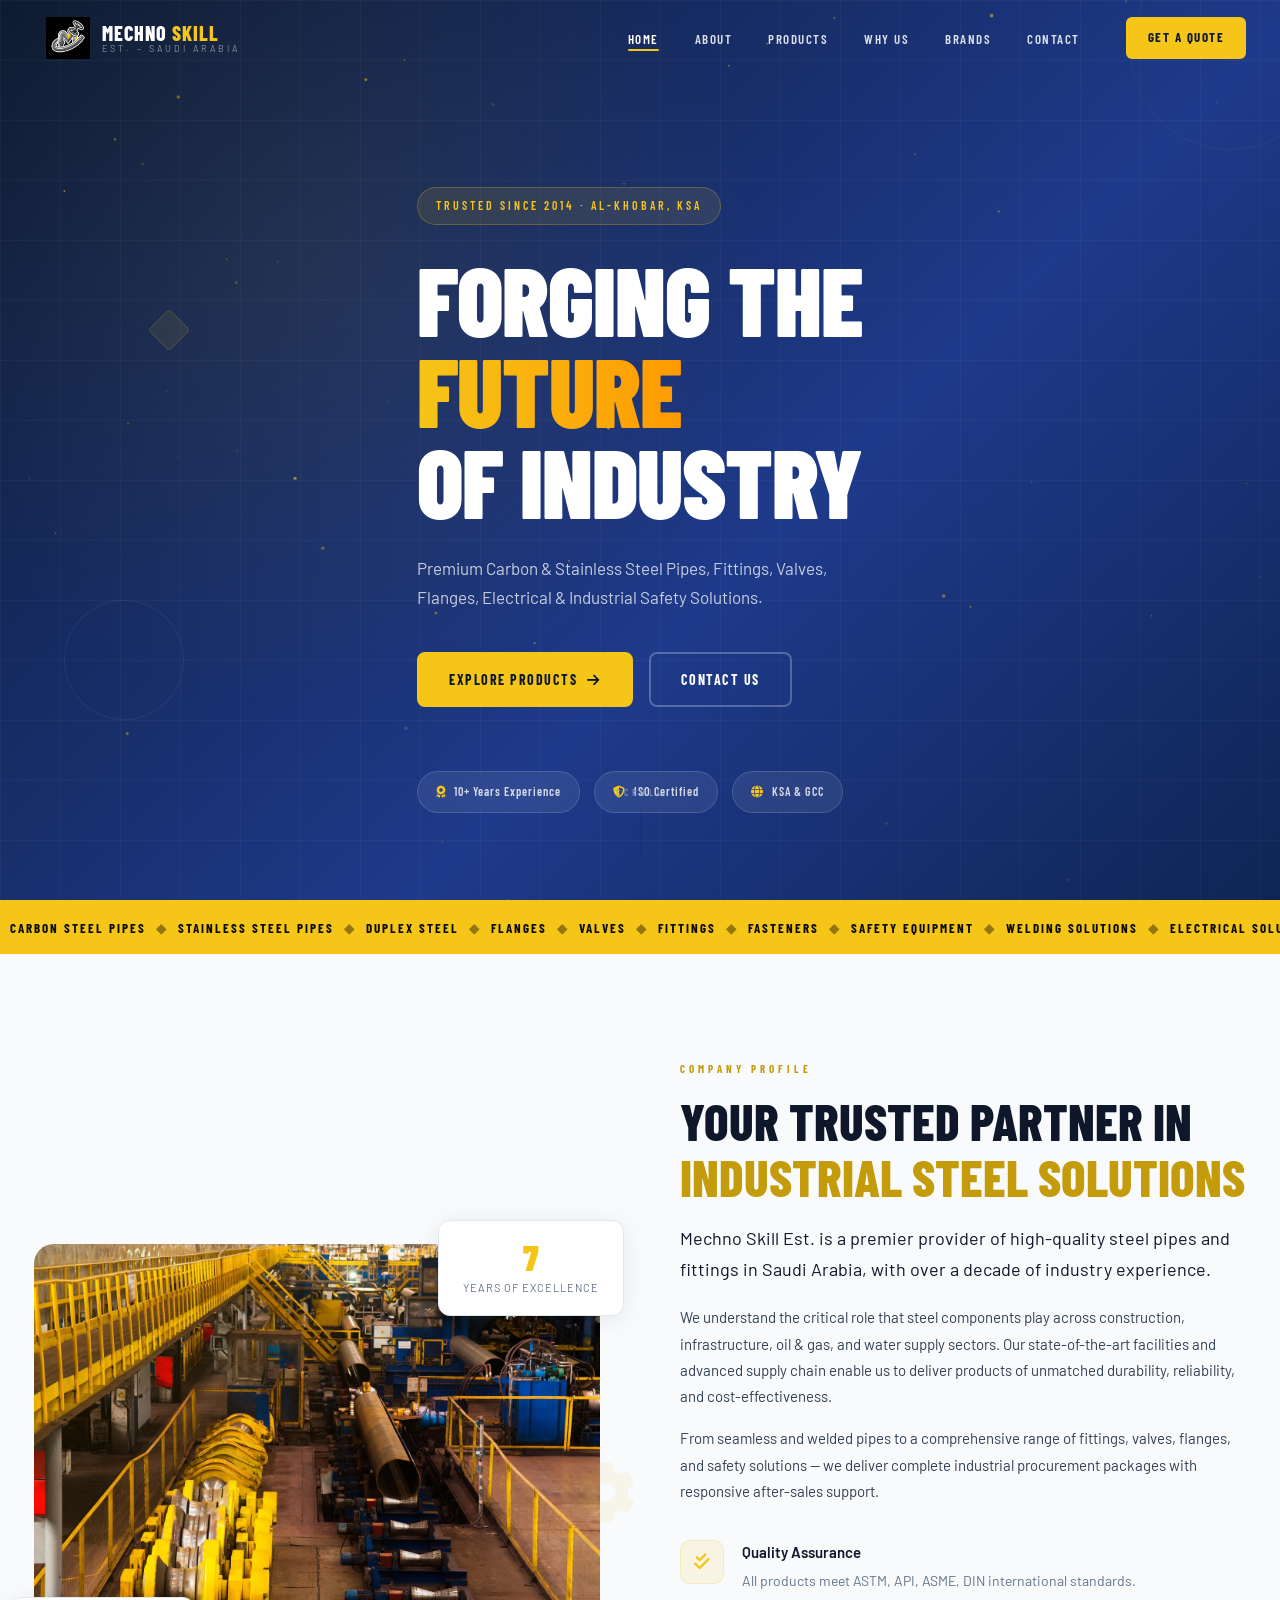
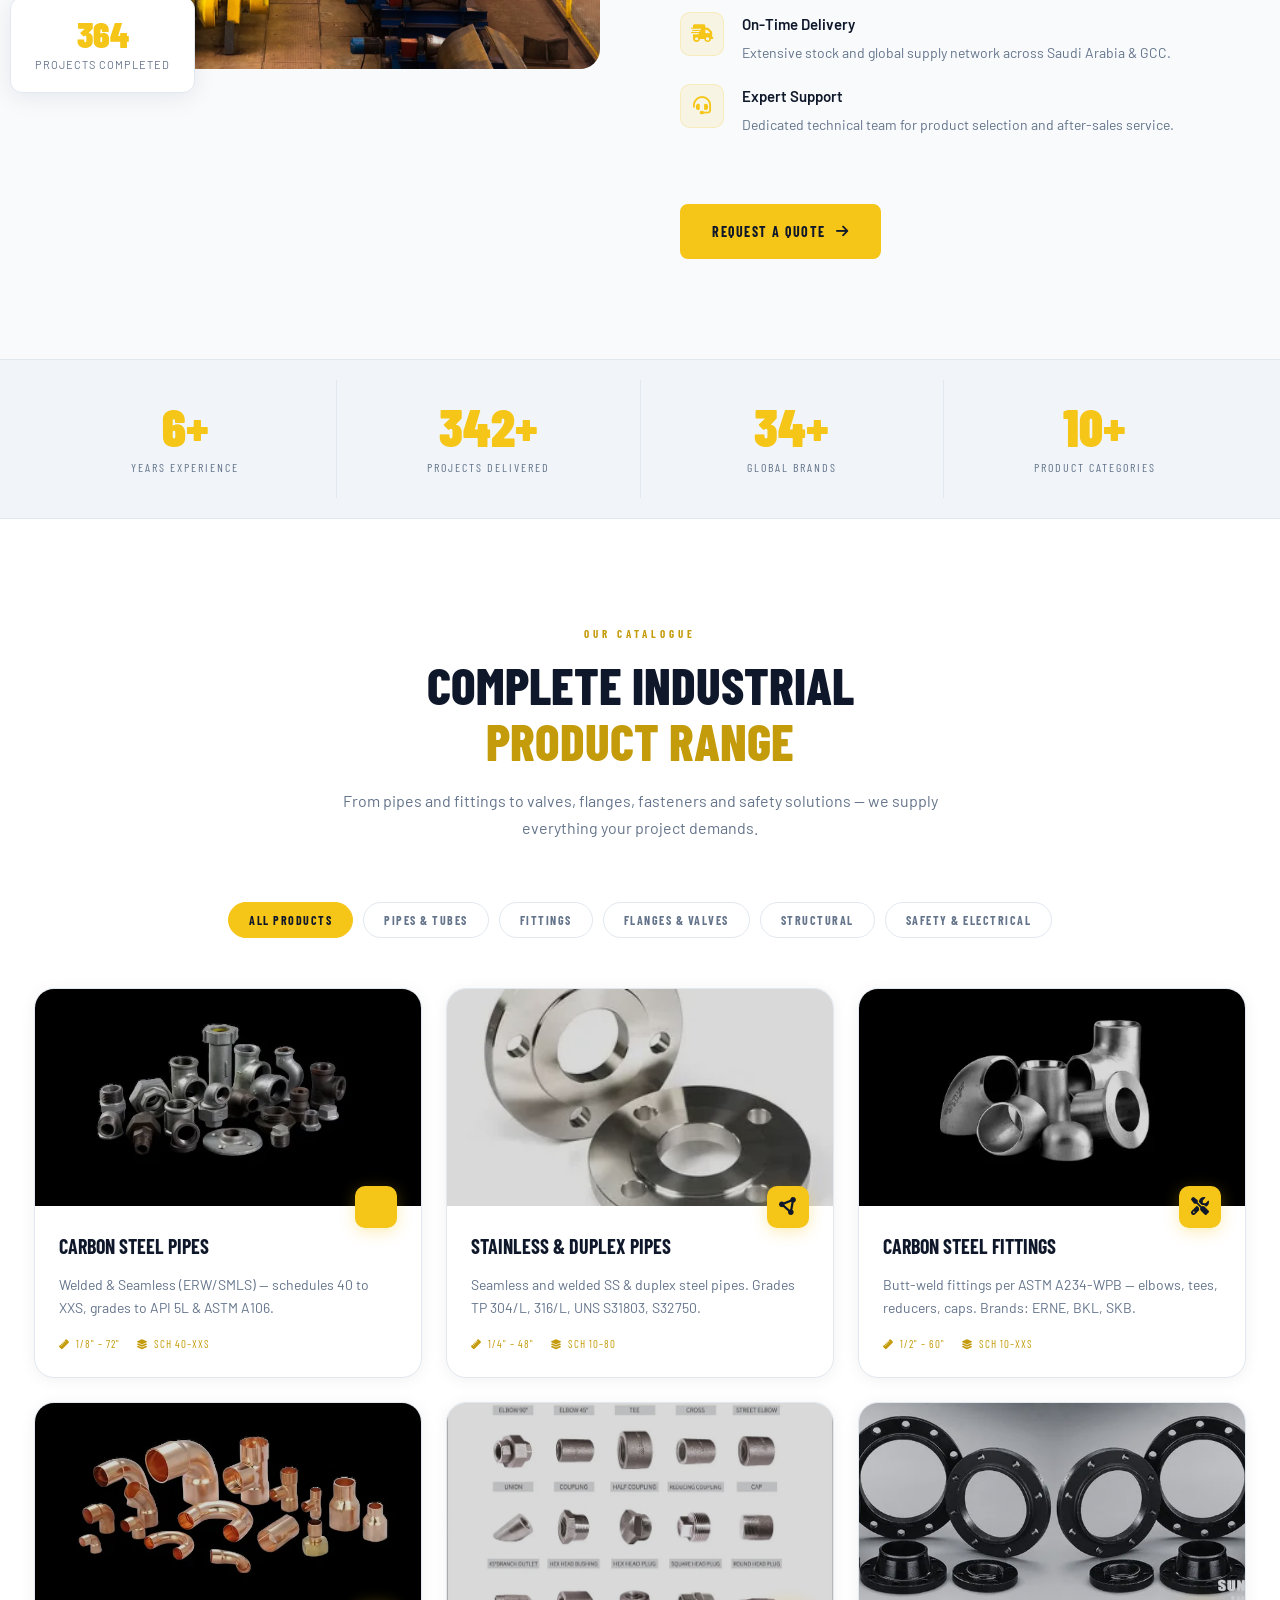
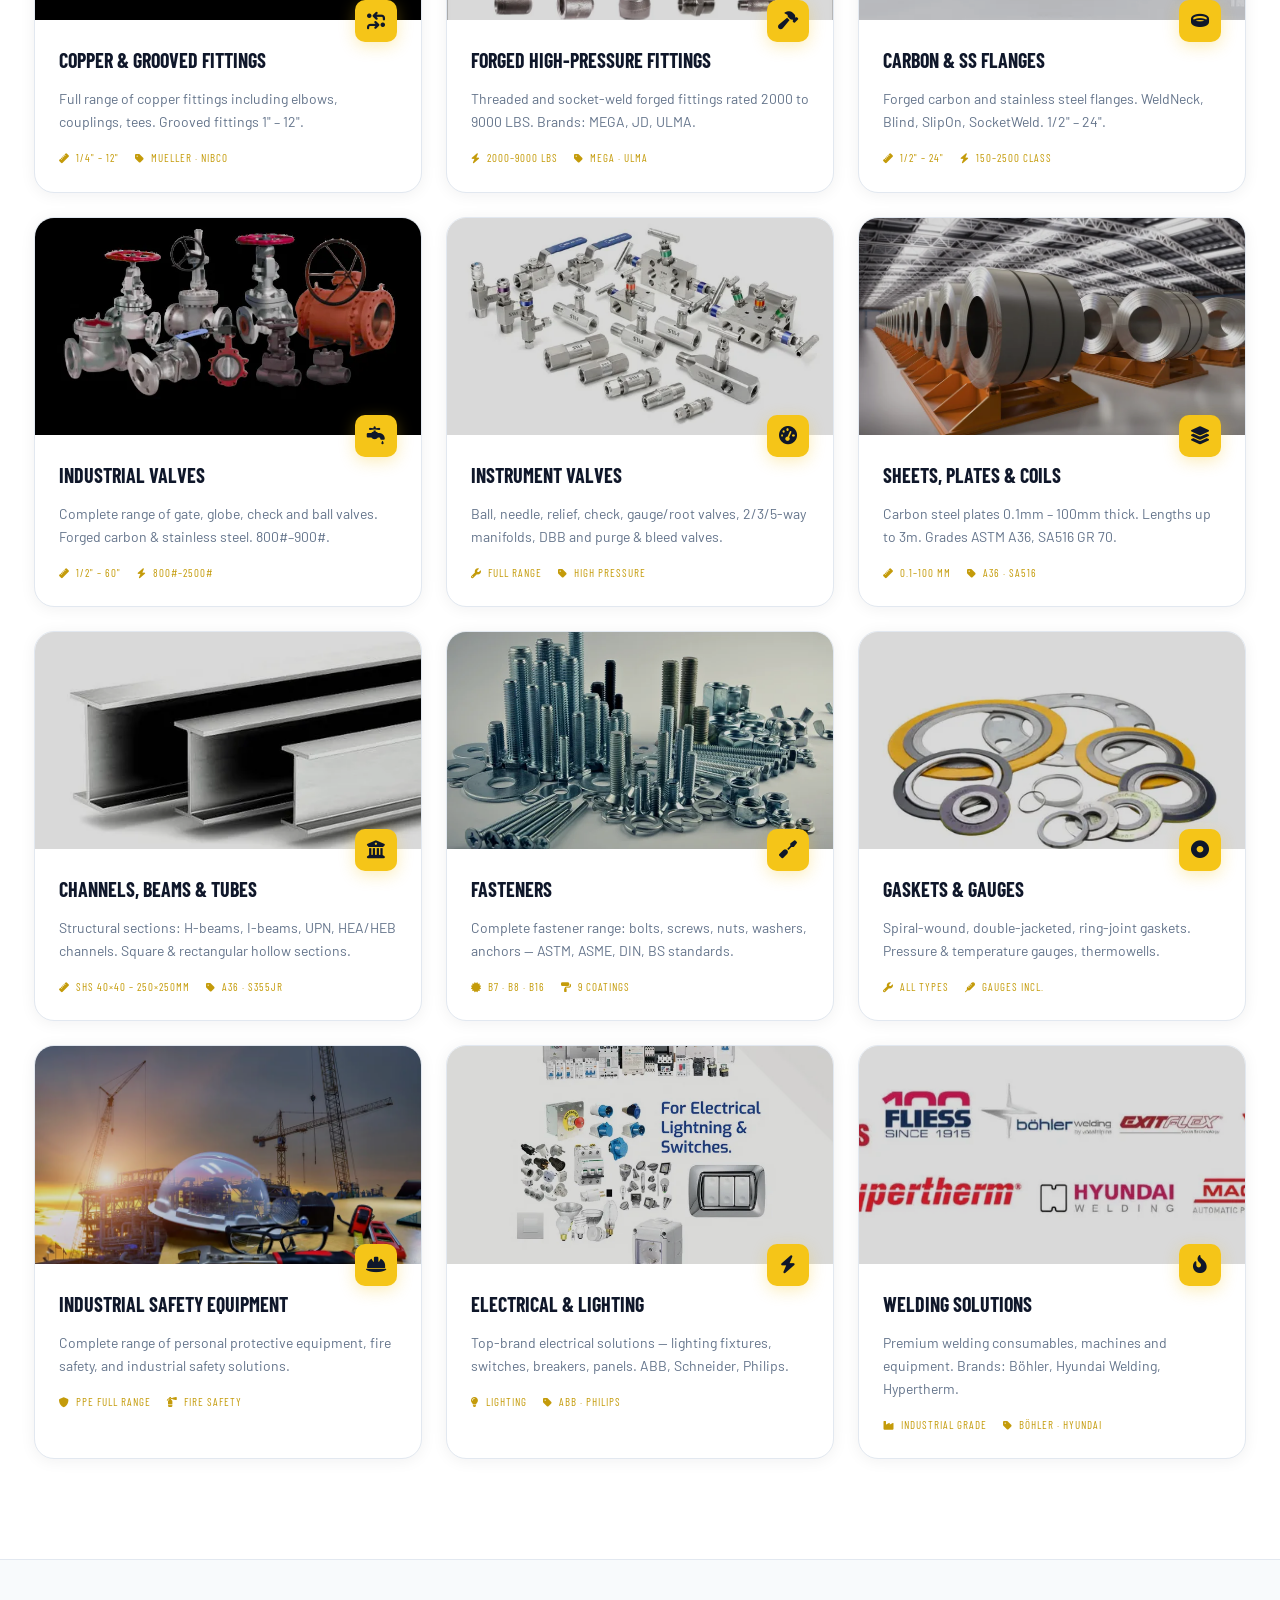
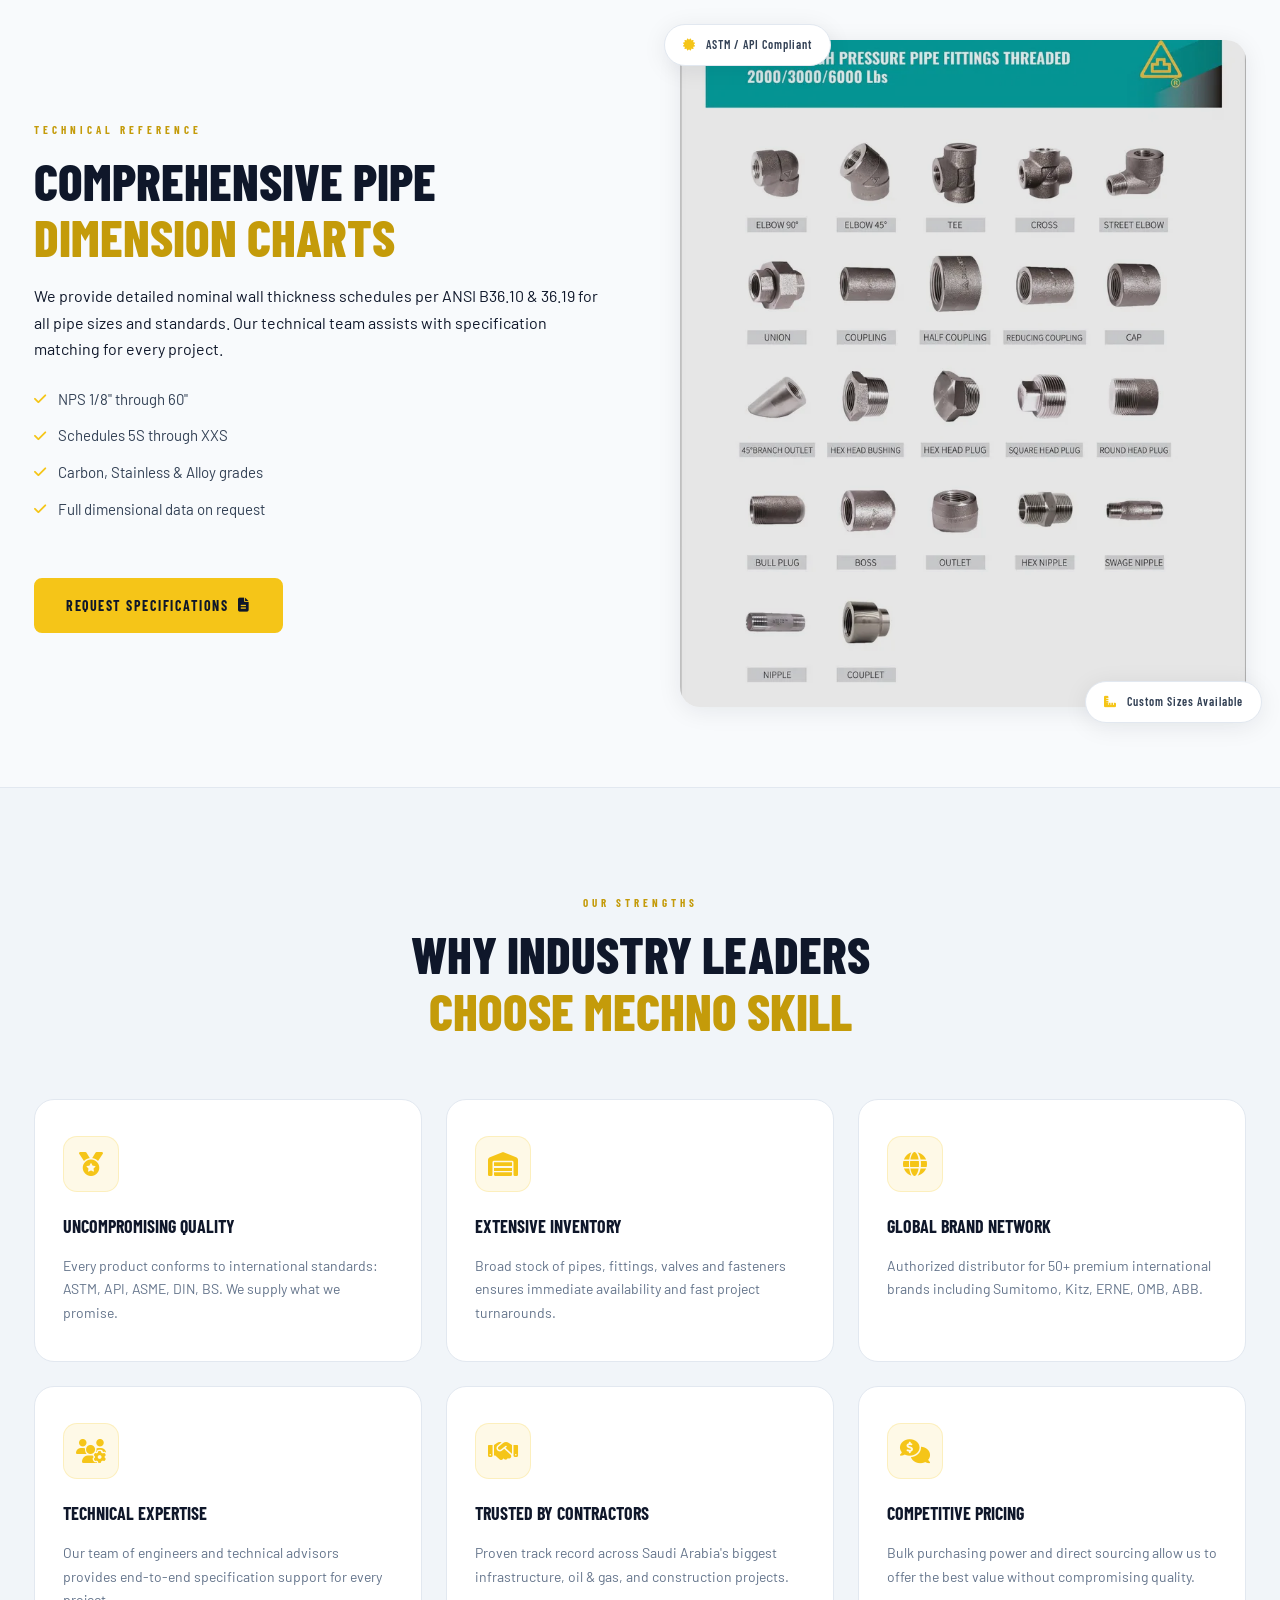
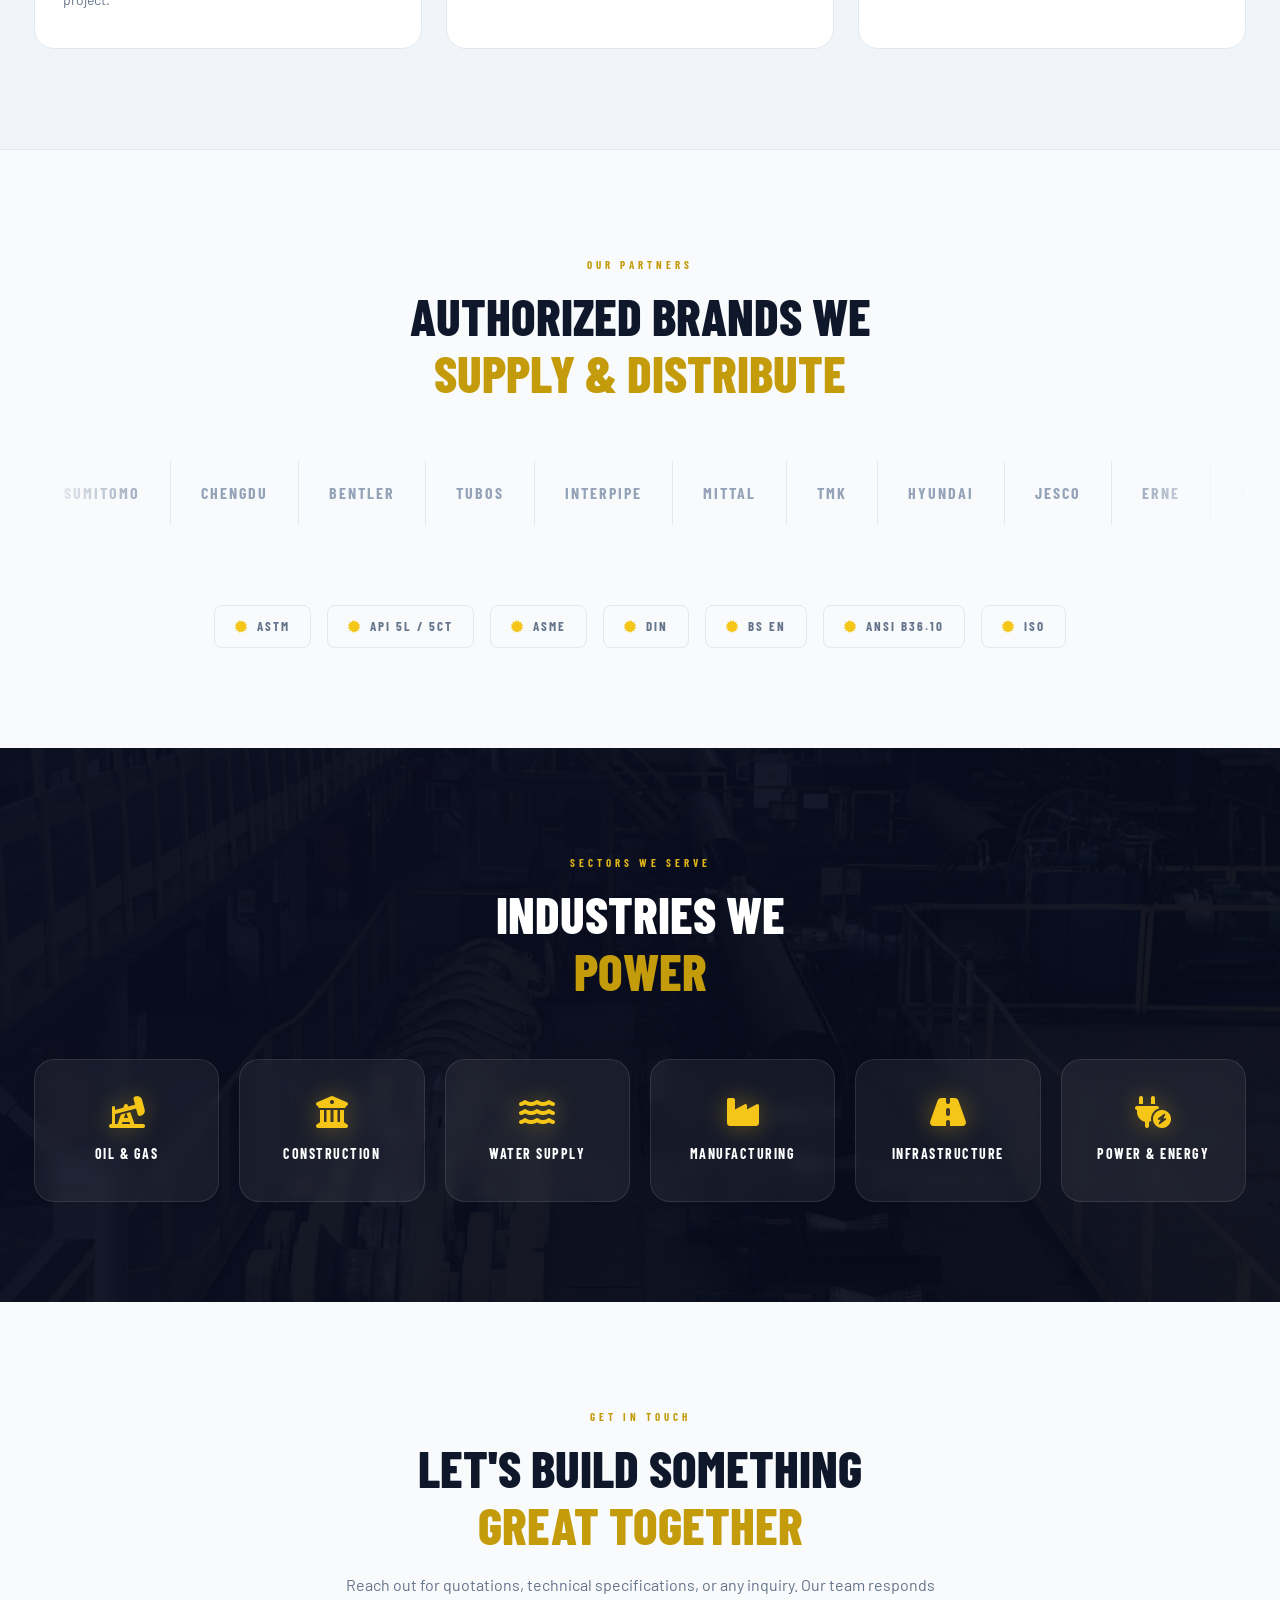
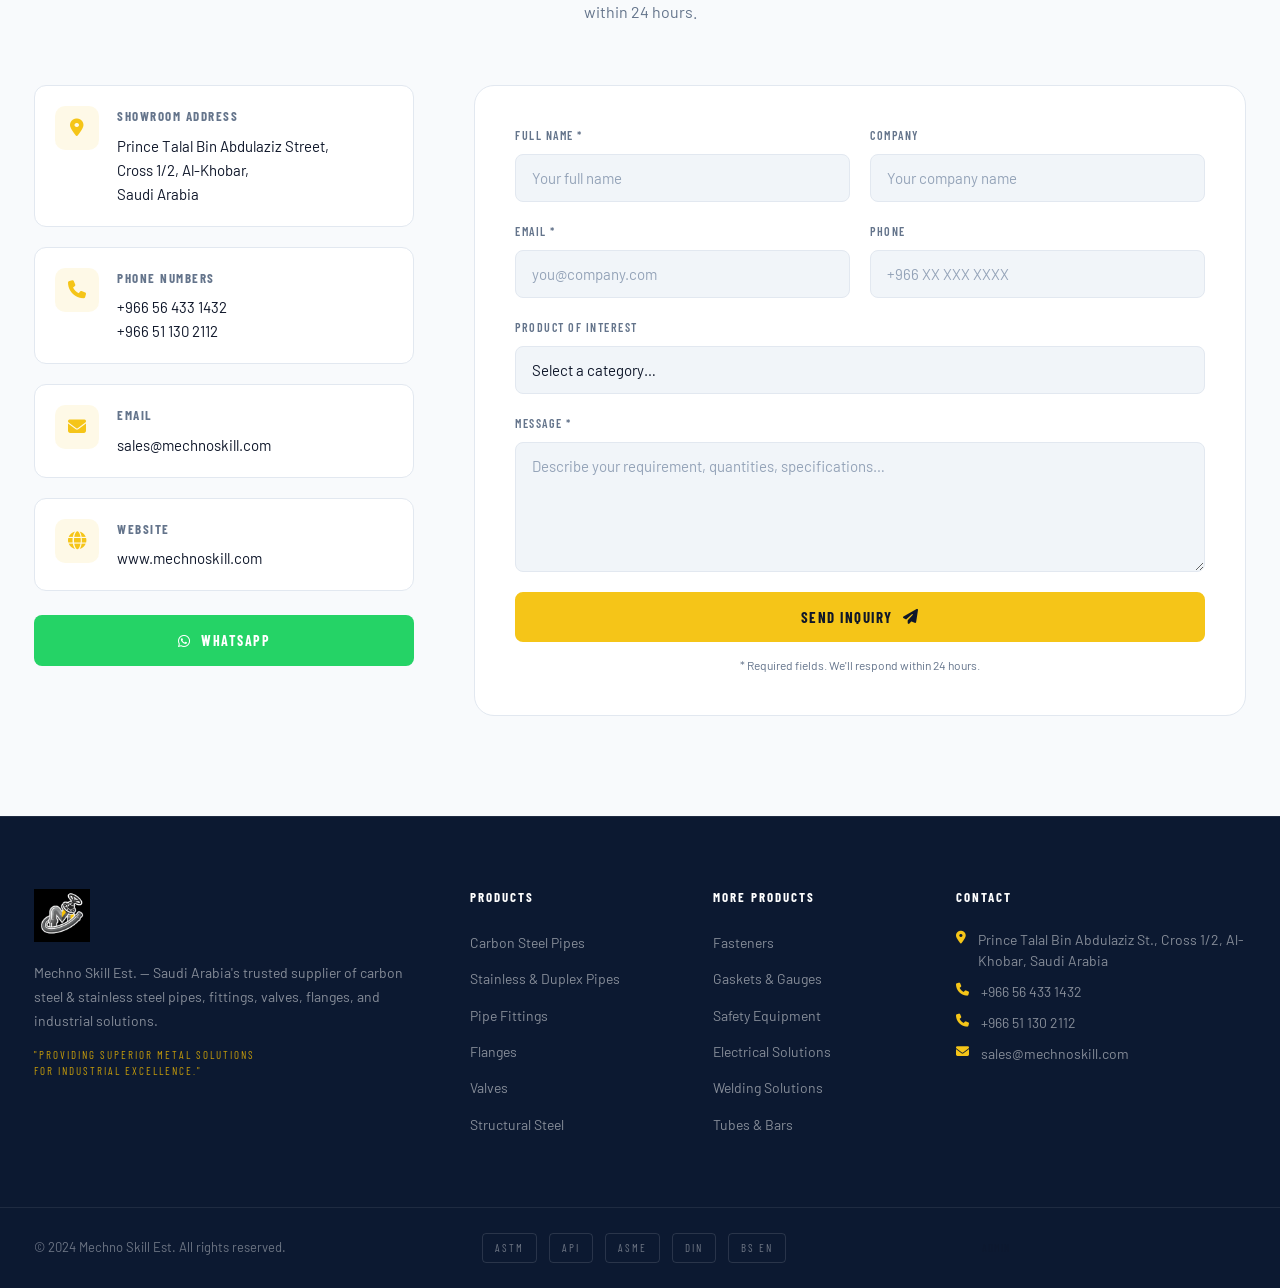
<file: index.html>
<!DOCTYPE html>
<html lang="en">
<head>
  <meta charset="UTF-8" />
  <meta name="viewport" content="width=device-width, initial-scale=1.0" />
  <title>Mechno Skill Est. | Steel Pipes, Fittings & Industrial Solutions – Al-Khobar, Saudi Arabia</title>
  <meta name="description" content="Mechno Skill Est. is a leading supplier of carbon steel & stainless steel pipes, fittings, valves, flanges, and industrial safety solutions in Saudi Arabia." />
  <link rel="icon" type="image/png" href="assets/logo.png" />
  <link rel="preload" href="assets/images/hero-factory.webp" as="image" type="image/webp" fetchpriority="high" />

  <!-- Google Fonts -->
  <link rel="preconnect" href="https://fonts.googleapis.com" />
  <link rel="preconnect" href="https://fonts.gstatic.com" crossorigin />
  <link href="https://fonts.googleapis.com/css2?family=Barlow+Condensed:wght@400;600;700;800&family=Barlow:wght@400;500&family=Rajdhani:wght@400;600;700" rel="stylesheet" />
  <link rel="preconnect" href="https://cdnjs.cloudflare.com" />
  <link rel="dns-prefetch" href="https://cdnjs.cloudflare.com" />

  <!-- Font Awesome -->
  <link rel="stylesheet" href="https://cdnjs.cloudflare.com/ajax/libs/font-awesome/6.5.0/css/all.min.css" />

  <link rel="stylesheet" href="css/styles.css" />
</head>
<body>

  <!-- ═══════════════════════════ PRELOADER ═══════════════════════════ -->
  <div id="preloader">
    <div class="preloader-inner">
      <picture>
          <source srcset="assets/logo.webp" type="image/webp" />
          <img src="assets/logo.png" alt="Mechno Skill" class="preloader-logo" loading="eager" />
        </picture>
      <div class="preloader-bar"><div class="preloader-fill"></div></div>
      <span class="preloader-text">LOADING</span>
    </div>
  </div>

  <!-- ═══════════════════════════ HEADER / NAV ═══════════════════════════ -->
  <header id="header">
    <div class="header-inner container">
      <a href="#home" class="logo-link">
        <picture>
          <source srcset="assets/logo.webp" type="image/webp" />
          <img src="assets/logo.png" alt="Mechno Skill Logo" class="nav-logo" loading="eager" />
        </picture>
        <div class="logo-text">
          <span class="logo-name">MECHNO<span class="accent"> SKILL</span></span>
          <span class="logo-tagline">EST. – SAUDI ARABIA</span>
        </div>
      </a>

      <nav class="main-nav" id="mainNav">
        <ul>
          <li><a href="#home" class="nav-link active">Home</a></li>
          <li><a href="#about" class="nav-link">About</a></li>
          <li><a href="#products" class="nav-link">Products</a></li>
          <li><a href="#why-us" class="nav-link">Why Us</a></li>
          <li><a href="#brands" class="nav-link">Brands</a></li>
          <li><a href="#contact" class="nav-link">Contact</a></li>
        </ul>
      </nav>

      <a href="mailto:sales@mechnoskill.com" class="btn-header">Get a Quote</a>

      <button class="hamburger" id="hamburger" aria-label="Toggle menu">
        <span></span><span></span><span></span>
      </button>
    </div>
  </header>

  <!-- ═══════════════════════════ HERO ═══════════════════════════ -->
  <section id="home" class="hero">
    <!-- Particle canvas -->
    <canvas id="heroCanvas"></canvas>

    <!-- Floating geometric shapes -->
    <div class="geo-shapes">
      <div class="geo geo-1"></div>
      <div class="geo geo-2"></div>
      <div class="geo geo-3"></div>
      <div class="geo geo-4"></div>
      <div class="geo geo-5"></div>
    </div>

    <div class="hero-content container">
      <div class="hero-badge reveal-up">TRUSTED SINCE 2014 · AL-KHOBAR, KSA</div>
      <h1 class="hero-title reveal-up">
        FORGING THE<br />
        <span class="accent-gradient">FUTURE</span><br />
        OF INDUSTRY
      </h1>
      <p class="hero-sub reveal-up">
        Premium Carbon &amp; Stainless Steel Pipes, Fittings, Valves,<br class="d-none-mob" />
        Flanges, Electrical &amp; Industrial Safety Solutions.
      </p>
      <div class="hero-actions reveal-up">
        <a href="#products" class="btn-primary">
          <span>Explore Products</span>
          <i class="fa-solid fa-arrow-right"></i>
        </a>
        <a href="#contact" class="btn-outline">
          <span>Contact Us</span>
        </a>
      </div>

      <!-- Floating stat chips -->
      <div class="hero-chips">
        <div class="chip float-1"><i class="fa-solid fa-award"></i> 10+ Years Experience</div>
        <div class="chip float-2"><i class="fa-solid fa-shield-halved"></i> ISO Certified</div>
        <div class="chip float-3"><i class="fa-solid fa-globe"></i> KSA &amp; GCC</div>
      </div>
    </div>

    <!-- Scroll indicator -->
    <a href="#about" class="scroll-down">
      <span class="scroll-label">SCROLL</span>
      <div class="scroll-line"><div class="scroll-dot"></div></div>
    </a>
  </section>

  <!-- ═══════════════════════════ MARQUEE TICKER ═══════════════════════════ -->
  <div class="ticker-wrap">
    <div class="ticker">
      <span>Carbon Steel Pipes</span><span class="sep">◆</span>
      <span>Stainless Steel Pipes</span><span class="sep">◆</span>
      <span>Duplex Steel</span><span class="sep">◆</span>
      <span>Flanges</span><span class="sep">◆</span>
      <span>Valves</span><span class="sep">◆</span>
      <span>Fittings</span><span class="sep">◆</span>
      <span>Fasteners</span><span class="sep">◆</span>
      <span>Safety Equipment</span><span class="sep">◆</span>
      <span>Welding Solutions</span><span class="sep">◆</span>
      <span>Electrical Solutions</span><span class="sep">◆</span>
      <span>Carbon Steel Pipes</span><span class="sep">◆</span>
      <span>Stainless Steel Pipes</span><span class="sep">◆</span>
      <span>Duplex Steel</span><span class="sep">◆</span>
      <span>Flanges</span><span class="sep">◆</span>
      <span>Valves</span><span class="sep">◆</span>
      <span>Fittings</span><span class="sep">◆</span>
      <span>Fasteners</span><span class="sep">◆</span>
      <span>Safety Equipment</span><span class="sep">◆</span>
      <span>Welding Solutions</span><span class="sep">◆</span>
      <span>Electrical Solutions</span><span class="sep">◆</span>
    </div>
  </div>

  <!-- ═══════════════════════════ ABOUT ═══════════════════════════ -->
  <section id="about" class="section about-section">
    <div class="container">
      <div class="about-grid">
        <!-- Left: image collage -->
        <div class="about-visual reveal-left">
          <div class="about-img-wrap">
            <picture>
          <source srcset="assets/images/hero-factory.webp" type="image/webp" />
          <img src="assets/images/hero-factory.png" alt="Mechno Skill facility" class="about-img-main" loading="eager" fetchpriority="high" />
        </picture>
            <div class="about-img-overlay"></div>
          </div>
          <div class="about-floating-card float-card-1">
            <span class="card-num counter" data-target="10">0</span>
            <span class="card-label">Years of Excellence</span>
          </div>
          <div class="about-floating-card float-card-2">
            <span class="card-num counter" data-target="500">0</span>
            <span class="card-label">Projects Completed</span>
          </div>
          <!-- Gear decoration -->
          <div class="gear-decor">
            <i class="fa-solid fa-gear fa-spin-slow"></i>
          </div>
        </div>

        <!-- Right: text -->
        <div class="about-text reveal-right">
          <div class="section-badge">COMPANY PROFILE</div>
          <h2 class="section-title">Your Trusted Partner in<br /><span class="accent">Industrial Steel Solutions</span></h2>
          <p class="about-lead">
            Mechno Skill Est. is a premier provider of high-quality steel pipes and fittings in Saudi Arabia, with over a decade of industry experience.
          </p>
          <p class="about-body">
            We understand the critical role that steel components play across construction, infrastructure, oil &amp; gas, and water supply sectors. Our state-of-the-art facilities and advanced supply chain enable us to deliver products of unmatched durability, reliability, and cost-effectiveness.
          </p>
          <p class="about-body">
            From seamless and welded pipes to a comprehensive range of fittings, valves, flanges, and safety solutions — we deliver complete industrial procurement packages with responsive after-sales support.
          </p>

          <div class="about-features">
            <div class="feat-item">
              <div class="feat-icon"><i class="fa-solid fa-check-double"></i></div>
              <div>
                <strong>Quality Assurance</strong>
                <p>All products meet ASTM, API, ASME, DIN international standards.</p>
              </div>
            </div>
            <div class="feat-item">
              <div class="feat-icon"><i class="fa-solid fa-truck-fast"></i></div>
              <div>
                <strong>On-Time Delivery</strong>
                <p>Extensive stock and global supply network across Saudi Arabia &amp; GCC.</p>
              </div>
            </div>
            <div class="feat-item">
              <div class="feat-icon"><i class="fa-solid fa-headset"></i></div>
              <div>
                <strong>Expert Support</strong>
                <p>Dedicated technical team for product selection and after-sales service.</p>
              </div>
            </div>
          </div>

          <a href="#contact" class="btn-primary mt-32">
            <span>Request a Quote</span>
            <i class="fa-solid fa-arrow-right"></i>
          </a>
        </div>
      </div>
    </div>
  </section>

  <!-- ═══════════════════════════ STATS BAR ═══════════════════════════ -->
  <div class="stats-bar">
    <div class="container stats-inner">
      <div class="stat-item reveal-up">
        <span class="stat-num"><span class="counter" data-target="10">0</span>+</span>
        <span class="stat-label">Years Experience</span>
      </div>
      <div class="stat-divider"></div>
      <div class="stat-item reveal-up">
        <span class="stat-num"><span class="counter" data-target="500">0</span>+</span>
        <span class="stat-label">Projects Delivered</span>
      </div>
      <div class="stat-divider"></div>
      <div class="stat-item reveal-up">
        <span class="stat-num"><span class="counter" data-target="50">0</span>+</span>
        <span class="stat-label">Global Brands</span>
      </div>
      <div class="stat-divider"></div>
      <div class="stat-item reveal-up">
        <span class="stat-num"><span class="counter" data-target="15">0</span>+</span>
        <span class="stat-label">Product Categories</span>
      </div>
    </div>
  </div>

  <!-- ═══════════════════════════ PRODUCTS ═══════════════════════════ -->
  <section id="products" class="section products-section">
    <div class="container">
      <div class="section-header reveal-up">
        <div class="section-badge">OUR CATALOGUE</div>
        <h2 class="section-title">Complete Industrial<br /><span class="accent">Product Range</span></h2>
        <p class="section-sub">From pipes and fittings to valves, flanges, fasteners and safety solutions — we supply everything your project demands.</p>
      </div>

      <!-- Filter tabs -->
      <div class="filter-tabs reveal-up">
        <button class="filter-btn active" data-filter="all">All Products</button>
        <button class="filter-btn" data-filter="pipes">Pipes &amp; Tubes</button>
        <button class="filter-btn" data-filter="fittings">Fittings</button>
        <button class="filter-btn" data-filter="flanges-valves">Flanges &amp; Valves</button>
        <button class="filter-btn" data-filter="structural">Structural</button>
        <button class="filter-btn" data-filter="safety">Safety &amp; Electrical</button>
      </div>

      <div class="products-grid" id="productsGrid">

        <!-- Card: Carbon Steel Pipes -->
        <div class="prod-card reveal-up" data-category="pipes">
          <div class="prod-img-wrap">
            <picture>
          <source srcset="assets/images/products/pipes.webp" type="image/webp" />
          <img src="assets/images/products/pipes.png" alt="Carbon Steel Pipes" loading="lazy" decoding="async" />
        </picture>
            <div class="prod-overlay">
              <div class="prod-overlay-content">
                <p>ASTM A53, A106 · API 5L · Sizes 1/8" – 72"</p>
                <span class="prod-tag">Carbon Steel · SMLS · ERW</span>
              </div>
            </div>
          </div>
          <div class="prod-info">
            <div class="prod-icon"><i class="fa-solid fa-pipe-section"></i></div>
            <h3>Carbon Steel Pipes</h3>
            <p>Welded &amp; Seamless (ERW/SMLS) — schedules 40 to XXS, grades to API 5L &amp; ASTM A106.</p>
            <div class="prod-specs">
              <span><i class="fa-solid fa-ruler"></i> 1/8" – 72"</span>
              <span><i class="fa-solid fa-layer-group"></i> Sch 40–XXS</span>
            </div>
          </div>
        </div>

        <!-- Card: Stainless Steel Pipes -->
        <div class="prod-card reveal-up" data-category="pipes">
          <div class="prod-img-wrap">
            <picture>
          <source srcset="assets/images/products/flanges2.webp" type="image/webp" />
          <img src="assets/images/products/flanges2.png" alt="Stainless Steel Pipes" loading="lazy" decoding="async" />
        </picture>
            <div class="prod-overlay">
              <div class="prod-overlay-content">
                <p>ASTM A312, A321, A789 · Grades TP 304/316</p>
                <span class="prod-tag">Stainless · Duplex · Alloy</span>
              </div>
            </div>
          </div>
          <div class="prod-info">
            <div class="prod-icon"><i class="fa-solid fa-circle-nodes"></i></div>
            <h3>Stainless &amp; Duplex Pipes</h3>
            <p>Seamless and welded SS &amp; duplex steel pipes. Grades TP 304/L, 316/L, UNS S31803, S32750.</p>
            <div class="prod-specs">
              <span><i class="fa-solid fa-ruler"></i> 1/4" – 48"</span>
              <span><i class="fa-solid fa-layer-group"></i> Sch 10–80</span>
            </div>
          </div>
        </div>

        <!-- Card: Carbon Steel Fittings -->
        <div class="prod-card reveal-up" data-category="fittings">
          <div class="prod-img-wrap">
            <picture>
          <source srcset="assets/images/products/fittings.webp" type="image/webp" />
          <img src="assets/images/products/fittings.png" alt="Carbon Steel Fittings" loading="lazy" decoding="async" />
        </picture>
            <div class="prod-overlay">
              <div class="prod-overlay-content">
                <p>ASTM A234-WPB Butt-Weld · 1/2" – 60"</p>
                <span class="prod-tag">Carbon · Stainless · Duplex</span>
              </div>
            </div>
          </div>
          <div class="prod-info">
            <div class="prod-icon"><i class="fa-solid fa-screwdriver-wrench"></i></div>
            <h3>Carbon Steel Fittings</h3>
            <p>Butt-weld fittings per ASTM A234-WPB — elbows, tees, reducers, caps. Brands: ERNE, BKL, SKB.</p>
            <div class="prod-specs">
              <span><i class="fa-solid fa-ruler"></i> 1/2" – 60"</span>
              <span><i class="fa-solid fa-layer-group"></i> Sch 10–XXS</span>
            </div>
          </div>
        </div>

        <!-- Card: Copper Fittings -->
        <div class="prod-card reveal-up" data-category="fittings">
          <div class="prod-img-wrap">
            <picture>
          <source srcset="assets/images/products/copper-fittings.webp" type="image/webp" />
          <img src="assets/images/products/copper-fittings.png" alt="Copper Fittings" loading="lazy" decoding="async" />
        </picture>
            <div class="prod-overlay">
              <div class="prod-overlay-content">
                <p>Elbows 45°/90°, Tees, Couplings, Adapters · 1/4" – 8"</p>
                <span class="prod-tag">Mueller · NIBCO</span>
              </div>
            </div>
          </div>
          <div class="prod-info">
            <div class="prod-icon"><i class="fa-solid fa-arrows-turn-to-dots"></i></div>
            <h3>Copper &amp; Grooved Fittings</h3>
            <p>Full range of copper fittings including elbows, couplings, tees. Grooved fittings 1" – 12".</p>
            <div class="prod-specs">
              <span><i class="fa-solid fa-ruler"></i> 1/4" – 12"</span>
              <span><i class="fa-solid fa-tag"></i> Mueller · NIBCO</span>
            </div>
          </div>
        </div>

        <!-- Card: Forged Fittings -->
        <div class="prod-card reveal-up" data-category="fittings">
          <div class="prod-img-wrap">
            <picture>
          <source srcset="assets/images/products/forged-fittings.webp" type="image/webp" />
          <img src="assets/images/products/forged-fittings.png" alt="Forged Fittings" loading="lazy" decoding="async" />
        </picture>
            <div class="prod-overlay">
              <div class="prod-overlay-content">
                <p>2000–9000 LBS Threaded &amp; Socket-Weld</p>
                <span class="prod-tag">Carbon · Alloy · Stainless</span>
              </div>
            </div>
          </div>
          <div class="prod-info">
            <div class="prod-icon"><i class="fa-solid fa-hammer"></i></div>
            <h3>Forged High-Pressure Fittings</h3>
            <p>Threaded and socket-weld forged fittings rated 2000 to 9000 LBS. Brands: MEGA, JD, ULMA.</p>
            <div class="prod-specs">
              <span><i class="fa-solid fa-bolt"></i> 2000–9000 LBS</span>
              <span><i class="fa-solid fa-tag"></i> MEGA · ULMA</span>
            </div>
          </div>
        </div>

        <!-- Card: Flanges -->
        <div class="prod-card reveal-up" data-category="flanges-valves">
          <div class="prod-img-wrap">
            <picture>
          <source srcset="assets/images/products/flanges.webp" type="image/webp" />
          <img src="assets/images/products/flanges.png" alt="Flanges" loading="lazy" decoding="async" />
        </picture>
            <div class="prod-overlay">
              <div class="prod-overlay-content">
                <p>ASTM A105 · A182 · Classes 150–2500</p>
                <span class="prod-tag">WeldNeck · Blind · Slip-On · Threaded</span>
              </div>
            </div>
          </div>
          <div class="prod-info">
            <div class="prod-icon"><i class="fa-solid fa-ring"></i></div>
            <h3>Carbon &amp; SS Flanges</h3>
            <p>Forged carbon and stainless steel flanges. WeldNeck, Blind, SlipOn, SocketWeld. 1/2" – 24".</p>
            <div class="prod-specs">
              <span><i class="fa-solid fa-ruler"></i> 1/2" – 24"</span>
              <span><i class="fa-solid fa-bolt"></i> 150–2500 class</span>
            </div>
          </div>
        </div>

        <!-- Card: Valves -->
        <div class="prod-card reveal-up" data-category="flanges-valves">
          <div class="prod-img-wrap">
            <picture>
          <source srcset="assets/images/products/valves-better.webp" type="image/webp" />
          <img src="assets/images/products/valves-better.png" alt="Industrial Valves" loading="lazy" decoding="async" />
        </picture>
            <div class="prod-overlay">
              <div class="prod-overlay-content">
                <p>Gate, Globe, Check, Ball, Butterfly · 1/2" – 60"</p>
                <span class="prod-tag">OMB · Kitz · L&amp;T · NEWAY</span>
              </div>
            </div>
          </div>
          <div class="prod-info">
            <div class="prod-icon"><i class="fa-solid fa-faucet-drip"></i></div>
            <h3>Industrial Valves</h3>
            <p>Complete range of gate, globe, check and ball valves. Forged carbon &amp; stainless steel. 800#–900#.</p>
            <div class="prod-specs">
              <span><i class="fa-solid fa-ruler"></i> 1/2" – 60"</span>
              <span><i class="fa-solid fa-bolt"></i> 800#–2500#</span>
            </div>
          </div>
        </div>

        <!-- Card: Instrument Valves -->
        <div class="prod-card reveal-up" data-category="flanges-valves">
          <div class="prod-img-wrap">
            <picture>
          <source srcset="assets/images/products/instrument-valves.webp" type="image/webp" />
          <img src="assets/images/products/instrument-valves.png" alt="Instrument Valves" loading="lazy" decoding="async" />
        </picture>
            <div class="prod-overlay">
              <div class="prod-overlay-content">
                <p>Ball, Needle, Relief, Check, Manifold, DBB</p>
                <span class="prod-tag">All pressure ranges</span>
              </div>
            </div>
          </div>
          <div class="prod-info">
            <div class="prod-icon"><i class="fa-solid fa-gauge-high"></i></div>
            <h3>Instrument Valves</h3>
            <p>Ball, needle, relief, check, gauge/root valves, 2/3/5-way manifolds, DBB and purge &amp; bleed valves.</p>
            <div class="prod-specs">
              <span><i class="fa-solid fa-wrench"></i> Full Range</span>
              <span><i class="fa-solid fa-tag"></i> High Pressure</span>
            </div>
          </div>
        </div>

        <!-- Card: Sheets & Plates -->
        <div class="prod-card reveal-up" data-category="structural">
          <div class="prod-img-wrap">
            <picture>
          <source srcset="assets/images/products/tubes.webp" type="image/webp" />
          <img src="assets/images/products/tubes.png" alt="Steel Sheets" loading="lazy" decoding="async" />
        </picture>
            <div class="prod-overlay">
              <div class="prod-overlay-content">
                <p>ASTM A36, A283C, A572 GR50, SA516 GR70</p>
                <span class="prod-tag">0.1mm – 100mm thickness</span>
              </div>
            </div>
          </div>
          <div class="prod-info">
            <div class="prod-icon"><i class="fa-solid fa-layer-group"></i></div>
            <h3>Sheets, Plates &amp; Coils</h3>
            <p>Carbon steel plates 0.1mm – 100mm thick. Lengths up to 3m. Grades ASTM A36, SA516 GR 70.</p>
            <div class="prod-specs">
              <span><i class="fa-solid fa-ruler"></i> 0.1–100 mm</span>
              <span><i class="fa-solid fa-tag"></i> A36 · SA516</span>
            </div>
          </div>
        </div>

        <!-- Card: Channels & Beams -->
        <div class="prod-card reveal-up" data-category="structural">
          <div class="prod-img-wrap">
            <picture>
          <source srcset="assets/images/products/beams.webp" type="image/webp" />
          <img src="assets/images/products/beams.png" alt="Structural Beams" loading="lazy" decoding="async" />
        </picture>
            <div class="prod-overlay">
              <div class="prod-overlay-content">
                <p>UPN, UPE, PFC, IPE, IPN, HEA, HEB, UC, W, I-Beam, H-Beam</p>
                <span class="prod-tag">ASTM A36 · S275JR · S355JR</span>
              </div>
            </div>
          </div>
          <div class="prod-info">
            <div class="prod-icon"><i class="fa-solid fa-building-columns"></i></div>
            <h3>Channels, Beams &amp; Tubes</h3>
            <p>Structural sections: H-beams, I-beams, UPN, HEA/HEB channels. Square &amp; rectangular hollow sections.</p>
            <div class="prod-specs">
              <span><i class="fa-solid fa-ruler"></i> SHS 40×40 – 250×250mm</span>
              <span><i class="fa-solid fa-tag"></i> A36 · S355JR</span>
            </div>
          </div>
        </div>

        <!-- Card: Fasteners -->
        <div class="prod-card reveal-up" data-category="structural">
          <div class="prod-img-wrap">
            <picture>
          <source srcset="assets/images/products/fasteners.webp" type="image/webp" />
          <img src="assets/images/products/fasteners.png" alt="Fasteners" loading="lazy" decoding="async" />
        </picture>
            <div class="prod-overlay">
              <div class="prod-overlay-content">
                <p>Bolts, Nuts, Washers, Studs, Anchors · ASTM A193/A194</p>
                <span class="prod-tag">Multiple coatings available</span>
              </div>
            </div>
          </div>
          <div class="prod-info">
            <div class="prod-icon"><i class="fa-solid fa-screwdriver"></i></div>
            <h3>Fasteners</h3>
            <p>Complete fastener range: bolts, screws, nuts, washers, anchors — ASTM, ASME, DIN, BS standards.</p>
            <div class="prod-specs">
              <span><i class="fa-solid fa-certificate"></i> B7 · B8 · B16</span>
              <span><i class="fa-solid fa-paint-roller"></i> 9 coatings</span>
            </div>
          </div>
        </div>

        <!-- Card: Gaskets & Gauges -->
        <div class="prod-card reveal-up" data-category="structural">
          <div class="prod-img-wrap">
            <picture>
          <source srcset="assets/images/products/gaskets.webp" type="image/webp" />
          <img src="assets/images/products/gaskets.png" alt="Gaskets" loading="lazy" decoding="async" />
        </picture>
            <div class="prod-overlay">
              <div class="prod-overlay-content">
                <p>Spiral-wound, Ring Joint, Kammprofile, Flange Gaskets</p>
                <span class="prod-tag">+ Pressure &amp; Temp Gauges</span>
              </div>
            </div>
          </div>
          <div class="prod-info">
            <div class="prod-icon"><i class="fa-solid fa-circle-dot"></i></div>
            <h3>Gaskets &amp; Gauges</h3>
            <p>Spiral-wound, double-jacketed, ring-joint gaskets. Pressure &amp; temperature gauges, thermowells.</p>
            <div class="prod-specs">
              <span><i class="fa-solid fa-wrench"></i> All types</span>
              <span><i class="fa-solid fa-thermometer"></i> Gauges incl.</span>
            </div>
          </div>
        </div>

        <!-- Card: Safety Equipment -->
        <div class="prod-card reveal-up" data-category="safety">
          <div class="prod-img-wrap">
            <picture>
          <source srcset="assets/images/products/safety.webp" type="image/webp" />
          <img src="assets/images/products/safety.png" alt="Industrial Safety Equipment" loading="lazy" decoding="async" />
        </picture>
            <div class="prod-overlay">
              <div class="prod-overlay-content">
                <p>PPE, Helmets, Harnesses, Fire Protection</p>
                <span class="prod-tag">Complete Safety Solutions</span>
              </div>
            </div>
          </div>
          <div class="prod-info">
            <div class="prod-icon"><i class="fa-solid fa-helmet-safety"></i></div>
            <h3>Industrial Safety Equipment</h3>
            <p>Complete range of personal protective equipment, fire safety, and industrial safety solutions.</p>
            <div class="prod-specs">
              <span><i class="fa-solid fa-shield"></i> PPE Full Range</span>
              <span><i class="fa-solid fa-fire-extinguisher"></i> Fire Safety</span>
            </div>
          </div>
        </div>

        <!-- Card: Electrical Solutions -->
        <div class="prod-card reveal-up" data-category="safety">
          <div class="prod-img-wrap">
            <picture>
          <source srcset="assets/images/products/electrical.webp" type="image/webp" />
          <img src="assets/images/products/electrical.png" alt="Electrical Solutions" loading="lazy" decoding="async" />
        </picture>
            <div class="prod-overlay">
              <div class="prod-overlay-content">
                <p>ABB · Schneider · Philips · GE Lighting · Fulham</p>
                <span class="prod-tag">Lighting, Switches, Panels</span>
              </div>
            </div>
          </div>
          <div class="prod-info">
            <div class="prod-icon"><i class="fa-solid fa-bolt"></i></div>
            <h3>Electrical &amp; Lighting</h3>
            <p>Top-brand electrical solutions — lighting fixtures, switches, breakers, panels. ABB, Schneider, Philips.</p>
            <div class="prod-specs">
              <span><i class="fa-solid fa-lightbulb"></i> Lighting</span>
              <span><i class="fa-solid fa-tag"></i> ABB · Philips</span>
            </div>
          </div>
        </div>

        <!-- Card: Welding Solutions -->
        <div class="prod-card reveal-up" data-category="safety">
          <div class="prod-img-wrap">
            <picture>
          <source srcset="assets/images/products/welding.webp" type="image/webp" />
          <img src="assets/images/products/welding.png" alt="Welding Solutions" loading="lazy" decoding="async" />
        </picture>
            <div class="prod-overlay">
              <div class="prod-overlay-content">
                <p>Böhler · Hyundai · Hypertherm · Red-D-Arc</p>
                <span class="prod-tag">Complete Welding Range</span>
              </div>
            </div>
          </div>
          <div class="prod-info">
            <div class="prod-icon"><i class="fa-solid fa-fire-flame-curved"></i></div>
            <h3>Welding Solutions</h3>
            <p>Premium welding consumables, machines and equipment. Brands: Böhler, Hyundai Welding, Hypertherm.</p>
            <div class="prod-specs">
              <span><i class="fa-solid fa-industry"></i> Industrial grade</span>
              <span><i class="fa-solid fa-tag"></i> Böhler · Hyundai</span>
            </div>
          </div>
        </div>

      </div>
    </div>
  </section>

  <!-- ═══════════════════════════ PIPE CHART HIGHLIGHT ═══════════════════════════ -->
  <section class="pipe-chart-section">
    <div class="container">
      <div class="pipe-chart-inner reveal-up">
        <div class="pipe-chart-text">
          <div class="section-badge">TECHNICAL REFERENCE</div>
          <h2 class="section-title">Comprehensive Pipe<br /><span class="accent">Dimension Charts</span></h2>
          <p>We provide detailed nominal wall thickness schedules per ANSI B36.10 &amp; 36.19 for all pipe sizes and standards. Our technical team assists with specification matching for every project.</p>
          <ul class="pipe-chart-list">
            <li><i class="fa-solid fa-check"></i> NPS 1/8" through 60"</li>
            <li><i class="fa-solid fa-check"></i> Schedules 5S through XXS</li>
            <li><i class="fa-solid fa-check"></i> Carbon, Stainless &amp; Alloy grades</li>
            <li><i class="fa-solid fa-check"></i> Full dimensional data on request</li>
          </ul>
          <a href="mailto:sales@mechnoskill.com" class="btn-primary mt-32">
            <span>Request Specifications</span>
            <i class="fa-solid fa-file-lines"></i>
          </a>
        </div>
        <div class="pipe-chart-visual">
          <picture>
          <source srcset="assets/images/products/forged-fittings.webp" type="image/webp" />
          <img src="assets/images/products/forged-fittings.png" alt="Pipe fittings catalog" />
        </picture>
          <div class="chart-badge-1 float-2">
            <i class="fa-solid fa-certificate"></i>
            <span>ASTM / API Compliant</span>
          </div>
          <div class="chart-badge-2 float-1">
            <i class="fa-solid fa-ruler-combined"></i>
            <span>Custom Sizes Available</span>
          </div>
        </div>
      </div>
    </div>
  </section>

  <!-- ═══════════════════════════ WHY CHOOSE US ═══════════════════════════ -->
  <section id="why-us" class="section why-section">
    <div class="container">
      <div class="section-header reveal-up">
        <div class="section-badge">OUR STRENGTHS</div>
        <h2 class="section-title">Why Industry Leaders<br /><span class="accent">Choose Mechno Skill</span></h2>
      </div>

      <div class="why-grid">
        <div class="why-card reveal-up">
          <div class="why-icon-wrap">
            <i class="fa-solid fa-medal"></i>
          </div>
          <h3>Uncompromising Quality</h3>
          <p>Every product conforms to international standards: ASTM, API, ASME, DIN, BS. We supply what we promise.</p>
        </div>
        <div class="why-card reveal-up">
          <div class="why-icon-wrap">
            <i class="fa-solid fa-warehouse"></i>
          </div>
          <h3>Extensive Inventory</h3>
          <p>Broad stock of pipes, fittings, valves and fasteners ensures immediate availability and fast project turnarounds.</p>
        </div>
        <div class="why-card reveal-up">
          <div class="why-icon-wrap">
            <i class="fa-solid fa-globe"></i>
          </div>
          <h3>Global Brand Network</h3>
          <p>Authorized distributor for 50+ premium international brands including Sumitomo, Kitz, ERNE, OMB, ABB.</p>
        </div>
        <div class="why-card reveal-up">
          <div class="why-icon-wrap">
            <i class="fa-solid fa-users-gear"></i>
          </div>
          <h3>Technical Expertise</h3>
          <p>Our team of engineers and technical advisors provides end-to-end specification support for every project.</p>
        </div>
        <div class="why-card reveal-up">
          <div class="why-icon-wrap">
            <i class="fa-solid fa-handshake"></i>
          </div>
          <h3>Trusted by Contractors</h3>
          <p>Proven track record across Saudi Arabia's biggest infrastructure, oil &amp; gas, and construction projects.</p>
        </div>
        <div class="why-card reveal-up">
          <div class="why-icon-wrap">
            <i class="fa-solid fa-comments-dollar"></i>
          </div>
          <h3>Competitive Pricing</h3>
          <p>Bulk purchasing power and direct sourcing allow us to offer the best value without compromising quality.</p>
        </div>
      </div>
    </div>
  </section>

  <!-- ═══════════════════════════ BRANDS / PARTNERS ═══════════════════════════ -->
  <section id="brands" class="section brands-section">
    <div class="container">
      <div class="section-header reveal-up">
        <div class="section-badge">OUR PARTNERS</div>
        <h2 class="section-title">Authorized Brands We<br /><span class="accent">Supply &amp; Distribute</span></h2>
      </div>

      <div class="brands-carousel reveal-up">
        <div class="brands-track">
          <!-- Pipe brands -->
          <div class="brand-item"><span>Sumitomo</span></div>
          <div class="brand-item"><span>Chengdu</span></div>
          <div class="brand-item"><span>Bentler</span></div>
          <div class="brand-item"><span>Tubos</span></div>
          <div class="brand-item"><span>Interpipe</span></div>
          <div class="brand-item"><span>Mittal</span></div>
          <div class="brand-item"><span>TMK</span></div>
          <div class="brand-item"><span>Hyundai</span></div>
          <div class="brand-item"><span>JESCO</span></div>
          <!-- Fitting brands -->
          <div class="brand-item"><span>ERNE</span></div>
          <div class="brand-item"><span>BKL</span></div>
          <div class="brand-item"><span>SKB</span></div>
          <div class="brand-item"><span>Benken</span></div>
          <div class="brand-item"><span>Mueller</span></div>
          <div class="brand-item"><span>NIBCO</span></div>
          <div class="brand-item"><span>MEGA</span></div>
          <div class="brand-item"><span>ULMA</span></div>
          <!-- Flange brands -->
          <div class="brand-item"><span>MGI</span></div>
          <div class="brand-item"><span>Melesi</span></div>
          <div class="brand-item"><span>VIRAJ</span></div>
          <div class="brand-item"><span>KOFCO</span></div>
          <!-- Valve brands -->
          <div class="brand-item"><span>OMB</span></div>
          <div class="brand-item"><span>Kitz</span></div>
          <div class="brand-item"><span>L&amp;T</span></div>
          <div class="brand-item"><span>NEWAY</span></div>
          <!-- Electrical -->
          <div class="brand-item"><span>ABB</span></div>
          <div class="brand-item"><span>Schneider</span></div>
          <div class="brand-item"><span>Philips</span></div>
          <div class="brand-item"><span>GE Lighting</span></div>
          <!-- Welding -->
          <div class="brand-item"><span>Böhler</span></div>
          <div class="brand-item"><span>Hypertherm</span></div>
          <div class="brand-item"><span>Shindaiwa</span></div>
          <!-- Duplicate for seamless loop -->
          <div class="brand-item"><span>Sumitomo</span></div>
          <div class="brand-item"><span>Chengdu</span></div>
          <div class="brand-item"><span>Bentler</span></div>
          <div class="brand-item"><span>Tubos</span></div>
          <div class="brand-item"><span>Interpipe</span></div>
          <div class="brand-item"><span>Mittal</span></div>
          <div class="brand-item"><span>TMK</span></div>
          <div class="brand-item"><span>Hyundai</span></div>
          <div class="brand-item"><span>JESCO</span></div>
          <div class="brand-item"><span>ERNE</span></div>
          <div class="brand-item"><span>Mueller</span></div>
          <div class="brand-item"><span>NIBCO</span></div>
          <div class="brand-item"><span>OMB</span></div>
          <div class="brand-item"><span>Kitz</span></div>
          <div class="brand-item"><span>ABB</span></div>
          <div class="brand-item"><span>Schneider</span></div>
          <div class="brand-item"><span>Böhler</span></div>
          <div class="brand-item"><span>Hypertherm</span></div>
        </div>
      </div>

      <!-- Standards -->
      <div class="standards-row reveal-up">
        <div class="std-item"><i class="fa-solid fa-certificate"></i><span>ASTM</span></div>
        <div class="std-item"><i class="fa-solid fa-certificate"></i><span>API 5L / 5CT</span></div>
        <div class="std-item"><i class="fa-solid fa-certificate"></i><span>ASME</span></div>
        <div class="std-item"><i class="fa-solid fa-certificate"></i><span>DIN</span></div>
        <div class="std-item"><i class="fa-solid fa-certificate"></i><span>BS EN</span></div>
        <div class="std-item"><i class="fa-solid fa-certificate"></i><span>ANSI B36.10</span></div>
        <div class="std-item"><i class="fa-solid fa-certificate"></i><span>ISO</span></div>
      </div>
    </div>
  </section>

  <!-- ═══════════════════════════ INDUSTRIES SERVED ═══════════════════════════ -->
  <section class="section industries-section">
    <div class="industries-bg-wrap">
      <picture>
          <source srcset="assets/images/hero-factory.webp" type="image/webp" />
          <img src="assets/images/hero-factory.png" alt="" class="industries-bg" loading="lazy" />
        </picture>
      <div class="industries-overlay"></div>
    </div>
    <div class="container">
      <div class="section-header reveal-up">
        <div class="section-badge light-badge">SECTORS WE SERVE</div>
        <h2 class="section-title light-title">Industries We<br /><span class="accent">Power</span></h2>
      </div>
      <div class="industries-grid">
        <div class="industry-card reveal-up">
          <i class="fa-solid fa-oil-well"></i>
          <h3>Oil &amp; Gas</h3>
        </div>
        <div class="industry-card reveal-up">
          <i class="fa-solid fa-building-columns"></i>
          <h3>Construction</h3>
        </div>
        <div class="industry-card reveal-up">
          <i class="fa-solid fa-water"></i>
          <h3>Water Supply</h3>
        </div>
        <div class="industry-card reveal-up">
          <i class="fa-solid fa-industry"></i>
          <h3>Manufacturing</h3>
        </div>
        <div class="industry-card reveal-up">
          <i class="fa-solid fa-road"></i>
          <h3>Infrastructure</h3>
        </div>
        <div class="industry-card reveal-up">
          <i class="fa-solid fa-plug-circle-bolt"></i>
          <h3>Power &amp; Energy</h3>
        </div>
      </div>
    </div>
  </section>

  <!-- ═══════════════════════════ CONTACT ═══════════════════════════ -->
  <section id="contact" class="section contact-section">
    <div class="container">
      <div class="section-header reveal-up">
        <div class="section-badge">GET IN TOUCH</div>
        <h2 class="section-title">Let's Build Something<br /><span class="accent">Great Together</span></h2>
        <p class="section-sub">Reach out for quotations, technical specifications, or any inquiry. Our team responds within 24 hours.</p>
      </div>

      <div class="contact-grid">
        <!-- Contact Info -->
        <div class="contact-info reveal-left">
          <div class="contact-card">
            <div class="contact-icon"><i class="fa-solid fa-location-dot"></i></div>
            <div>
              <h4>Showroom Address</h4>
              <p data-ms="contact_address">Prince Talal Bin Abdulaziz Street,<br />Cross 1/2, Al-Khobar,<br />Saudi Arabia</p>
            </div>
          </div>
          <div class="contact-card">
            <div class="contact-icon"><i class="fa-solid fa-phone"></i></div>
            <div>
              <h4>Phone Numbers</h4>
              <p><a href="tel:+966564331432" data-ms="contact_phone1">+966 56 433 1432</a><br /><a href="tel:+966511302112" data-ms="contact_phone2">+966 51 130 2112</a></p>
            </div>
          </div>
          <div class="contact-card">
            <div class="contact-icon"><i class="fa-solid fa-envelope"></i></div>
            <div>
              <h4>Email</h4>
              <p><a href="mailto:sales@mechnoskill.com" data-ms="contact_email">sales@mechnoskill.com</a></p>
            </div>
          </div>
          <div class="contact-card">
            <div class="contact-icon"><i class="fa-solid fa-globe"></i></div>
            <div>
              <h4>Website</h4>
              <p><a href="https://www.mechnoskill.com" target="_blank" rel="noopener">www.mechnoskill.com</a></p>
            </div>
          </div>

          <div class="contact-social">
            <a href="https://wa.me/966564331432" target="_blank" rel="noopener" class="social-btn whatsapp">
              <i class="fa-brands fa-whatsapp"></i> WhatsApp
            </a>
          </div>
        </div>

        <!-- Contact Form -->
        <div class="contact-form-wrap reveal-right">
          <form class="contact-form" id="contactForm" novalidate>
            <div class="form-row">
              <div class="form-group">
                <label for="name">Full Name *</label>
                <input type="text" id="name" name="name" placeholder="Your full name" required />
              </div>
              <div class="form-group">
                <label for="company">Company</label>
                <input type="text" id="company" name="company" placeholder="Your company name" />
              </div>
            </div>
            <div class="form-row">
              <div class="form-group">
                <label for="email">Email *</label>
                <input type="email" id="email" name="email" placeholder="you@company.com" required />
              </div>
              <div class="form-group">
                <label for="phone">Phone</label>
                <input type="tel" id="phone" name="phone" placeholder="+966 XX XXX XXXX" />
              </div>
            </div>
            <div class="form-group">
              <label for="product">Product of Interest</label>
              <select id="product" name="product">
                <option value="">Select a category…</option>
                <option>Carbon Steel Pipes</option>
                <option>Stainless Steel / Duplex Pipes</option>
                <option>Pipe Fittings</option>
                <option>Flanges</option>
                <option>Valves</option>
                <option>Structural Steel</option>
                <option>Fasteners &amp; Gaskets</option>
                <option>Safety Equipment</option>
                <option>Electrical Solutions</option>
                <option>Welding Solutions</option>
                <option>Other</option>
              </select>
            </div>
            <div class="form-group">
              <label for="message">Message *</label>
              <textarea id="message" name="message" rows="5" placeholder="Describe your requirement, quantities, specifications…" required></textarea>
            </div>
            <button type="submit" class="btn-primary form-submit">
              <span>Send Inquiry</span>
              <i class="fa-solid fa-paper-plane"></i>
            </button>
            <p class="form-note">* Required fields. We'll respond within 24 hours.</p>
          </form>
          <div class="form-success" id="formSuccess">
            <i class="fa-solid fa-circle-check"></i>
            <h3>Message Sent!</h3>
            <p>Thank you for reaching out. Our team will get back to you within 24 hours.</p>
          </div>
        </div>
      </div>
    </div>
  </section>

  <!-- ═══════════════════════════ FOOTER ═══════════════════════════ -->
  <footer class="footer">
    <div class="footer-top">
      <div class="container footer-grid">
        <div class="footer-brand">
          <picture>
          <source srcset="assets/logo.webp" type="image/webp" />
          <img src="assets/logo.png" alt="Mechno Skill Logo" class="footer-logo" />
        </picture>
          <p class="footer-about">
            Mechno Skill Est. — Saudi Arabia's trusted supplier of carbon steel &amp; stainless steel pipes, fittings, valves, flanges, and industrial solutions.
          </p>
          <p class="footer-tagline">"PROVIDING SUPERIOR METAL SOLUTIONS<br />FOR INDUSTRIAL EXCELLENCE."</p>
        </div>

        <div class="footer-col">
          <h4>Products</h4>
          <ul>
            <li><a href="#products">Carbon Steel Pipes</a></li>
            <li><a href="#products">Stainless &amp; Duplex Pipes</a></li>
            <li><a href="#products">Pipe Fittings</a></li>
            <li><a href="#products">Flanges</a></li>
            <li><a href="#products">Valves</a></li>
            <li><a href="#products">Structural Steel</a></li>
          </ul>
        </div>

        <div class="footer-col">
          <h4>More Products</h4>
          <ul>
            <li><a href="#products">Fasteners</a></li>
            <li><a href="#products">Gaskets &amp; Gauges</a></li>
            <li><a href="#products">Safety Equipment</a></li>
            <li><a href="#products">Electrical Solutions</a></li>
            <li><a href="#products">Welding Solutions</a></li>
            <li><a href="#products">Tubes &amp; Bars</a></li>
          </ul>
        </div>

        <div class="footer-col">
          <h4>Contact</h4>
          <ul class="footer-contact-list">
            <li>
              <i class="fa-solid fa-location-dot"></i>
              <span>Prince Talal Bin Abdulaziz St., Cross 1/2, Al-Khobar, Saudi Arabia</span>
            </li>
            <li>
              <i class="fa-solid fa-phone"></i>
              <a href="tel:+966564331432">+966 56 433 1432</a>
            </li>
            <li>
              <i class="fa-solid fa-phone"></i>
              <a href="tel:+966511302112">+966 51 130 2112</a>
            </li>
            <li>
              <i class="fa-solid fa-envelope"></i>
              <a href="mailto:sales@mechnoskill.com">sales@mechnoskill.com</a>
            </li>
          </ul>
        </div>
      </div>
    </div>

    <div class="footer-bottom">
      <div class="container footer-bottom-inner">
        <p>&copy; 2024 Mechno Skill Est. All rights reserved.</p>
        <div class="footer-standards">
          <span>ASTM</span><span>API</span><span>ASME</span><span>DIN</span><span>BS EN</span>
        </div>
        <a href="admin.html" style="font-size:11px;opacity:.35;letter-spacing:1px;font-family:var(--font-head,sans-serif);color:inherit;text-transform:uppercase;">Admin</a>
        <a href="#home" class="back-to-top" id="backToTop">
          <i class="fa-solid fa-arrow-up"></i>
        </a>
      </div>
    </div>
  </footer>

  <!-- Scripts -->
  <script src="js/main.js" defer></script>
</body>
</html>
</file>
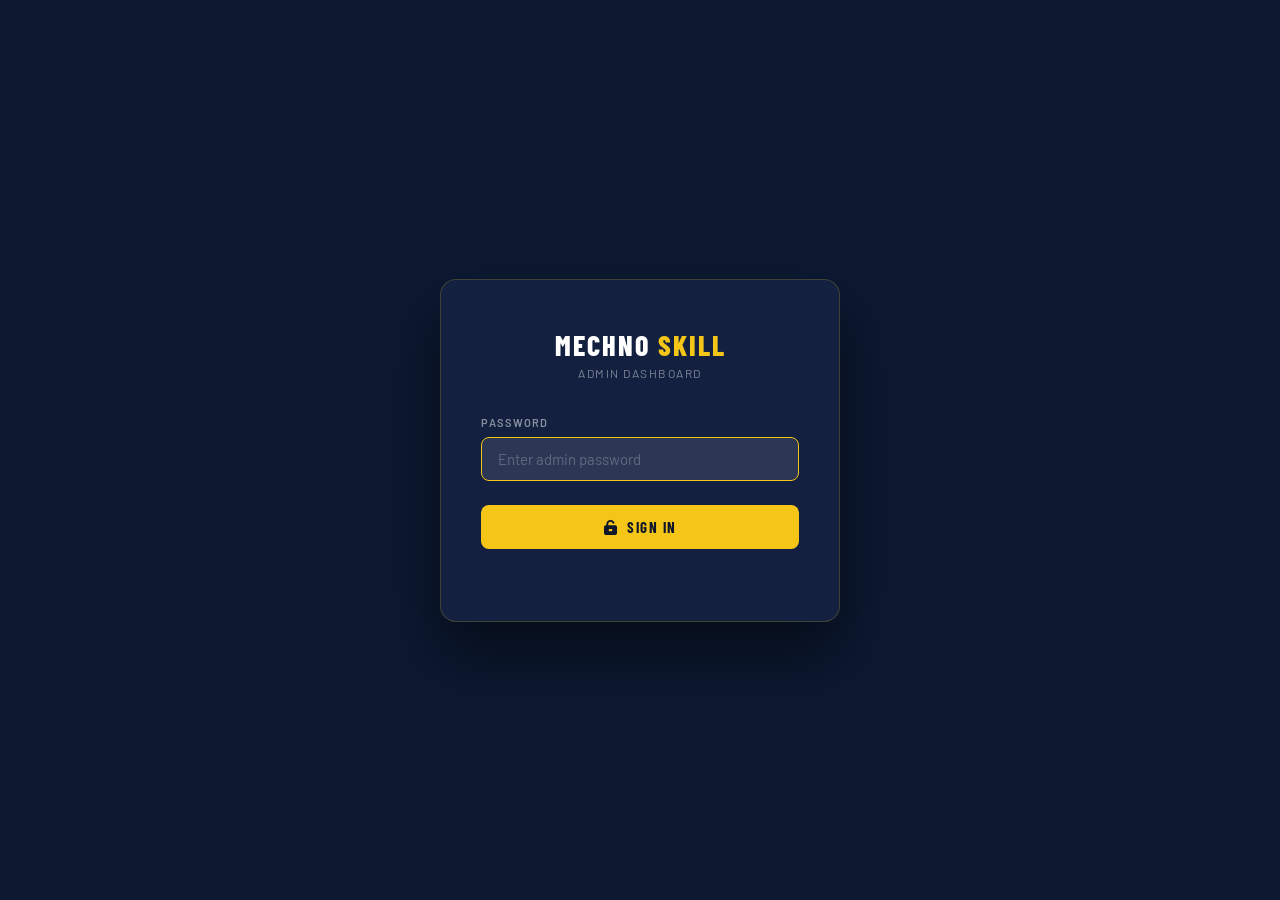
<file: admin.html>
<!DOCTYPE html>
<html lang="en">
<head>
  <meta charset="UTF-8" />
  <meta name="viewport" content="width=device-width, initial-scale=1.0" />
  <title>Mechno Skill — Admin Dashboard</title>

  <!-- Google Fonts (same as main site) -->
  <link rel="preconnect" href="https://fonts.googleapis.com" />
  <link rel="preconnect" href="https://fonts.gstatic.com" crossorigin />
  <link href="https://fonts.googleapis.com/css2?family=Barlow+Condensed:wght@400;600;700;800&family=Barlow:wght@400;500&family=Rajdhani:wght@400;600;700" rel="stylesheet" />

  <!-- Font Awesome -->
  <link rel="stylesheet" href="https://cdnjs.cloudflare.com/ajax/libs/font-awesome/6.5.0/css/all.min.css" />

  <style>
    /* ─── CSS Variables ─────────────────────────────────────────── */
    :root {
      --admin-bg: #f8fafc;
      --admin-sidebar: #0c1931;
      --admin-header: #ffffff;
      --admin-accent: #f5c518;
      --admin-blue: #2563eb;
      --admin-text: #0f172a;
      --admin-text-2: #64748b;
      --admin-border: #e2e8f0;
      --admin-card: #ffffff;
      --admin-input-bg: #f1f5f9;
      --admin-success: #22c55e;
      --admin-danger: #ef4444;
      --font-head: 'Barlow Condensed', sans-serif;
      --font-body: 'Barlow', sans-serif;
    }

    /* ─── Reset & Base ──────────────────────────────────────────── */
    *, *::before, *::after { box-sizing: border-box; margin: 0; padding: 0; }

    html, body {
      height: 100%;
      font-family: var(--font-body);
      font-size: 15px;
      color: var(--admin-text);
      background: var(--admin-bg);
    }

    /* ─── Login Overlay ─────────────────────────────────────────── */
    #login-overlay {
      position: fixed;
      inset: 0;
      background: var(--admin-sidebar);
      display: flex;
      align-items: center;
      justify-content: center;
      z-index: 9999;
      transition: transform 0.5s cubic-bezier(0.4, 0, 0.2, 1), opacity 0.5s ease;
    }

    #login-overlay.slide-up {
      transform: translateY(-100%);
      opacity: 0;
      pointer-events: none;
    }

    .login-card {
      background: #132040;
      border: 1px solid rgba(245, 197, 24, 0.2);
      border-radius: 16px;
      padding: 48px 40px 40px;
      width: 100%;
      max-width: 400px;
      box-shadow: 0 32px 64px rgba(0,0,0,0.5);
      text-align: center;
    }

    .login-card.shake {
      animation: shake 0.45s ease;
    }

    @keyframes shake {
      0%,100% { transform: translateX(0); }
      15%      { transform: translateX(-10px); }
      30%      { transform: translateX(10px); }
      45%      { transform: translateX(-8px); }
      60%      { transform: translateX(8px); }
      75%      { transform: translateX(-5px); }
      90%      { transform: translateX(5px); }
    }

    .login-logo {
      font-family: var(--font-head);
      font-size: 28px;
      font-weight: 800;
      letter-spacing: 2px;
      color: #fff;
      margin-bottom: 4px;
    }

    .login-logo span { color: var(--admin-accent); }

    .login-sub {
      font-size: 12px;
      color: rgba(255,255,255,0.45);
      letter-spacing: 1.5px;
      text-transform: uppercase;
      margin-bottom: 36px;
    }

    .login-label {
      display: block;
      text-align: left;
      font-size: 11px;
      font-weight: 600;
      letter-spacing: 1px;
      text-transform: uppercase;
      color: rgba(255,255,255,0.5);
      margin-bottom: 8px;
    }

    .login-input {
      width: 100%;
      padding: 12px 16px;
      background: rgba(255,255,255,0.07);
      border: 1px solid rgba(255,255,255,0.12);
      border-radius: 8px;
      color: #fff;
      font-family: var(--font-body);
      font-size: 15px;
      outline: none;
      transition: border-color 0.2s;
      margin-bottom: 24px;
    }

    .login-input:focus {
      border-color: var(--admin-accent);
      background: rgba(255,255,255,0.1);
    }

    .login-input::placeholder { color: rgba(255,255,255,0.25); }

    .login-btn {
      width: 100%;
      padding: 13px;
      background: var(--admin-accent);
      color: #0f172a;
      font-family: var(--font-head);
      font-size: 15px;
      font-weight: 700;
      letter-spacing: 1.5px;
      text-transform: uppercase;
      border: none;
      border-radius: 8px;
      cursor: pointer;
      transition: background 0.2s, transform 0.15s;
    }

    .login-btn:hover { background: #e6b800; transform: translateY(-1px); }
    .login-btn:active { transform: translateY(0); }

    .login-error {
      margin-top: 12px;
      font-size: 13px;
      color: var(--admin-danger);
      min-height: 20px;
    }

    /* ─── Admin Layout ──────────────────────────────────────────── */
    #admin-layout {
      display: none;
      flex-direction: column;
      height: 100vh;
    }

    #admin-layout.visible {
      display: flex;
    }

    /* Header */
    #admin-header {
      height: 64px;
      min-height: 64px;
      background: var(--admin-header);
      border-bottom: 1px solid var(--admin-border);
      display: flex;
      align-items: center;
      justify-content: space-between;
      padding: 0 24px 0 0;
      box-shadow: 0 1px 4px rgba(0,0,0,0.07);
      z-index: 100;
    }

    .header-brand {
      display: flex;
      align-items: center;
      gap: 0;
      height: 100%;
    }

    .header-sidebar-toggle {
      display: none;
      width: 64px;
      height: 64px;
      align-items: center;
      justify-content: center;
      background: none;
      border: none;
      color: var(--admin-text-2);
      font-size: 20px;
      cursor: pointer;
    }

    .header-title {
      font-family: var(--font-head);
      font-size: 20px;
      font-weight: 800;
      letter-spacing: 1px;
      color: var(--admin-sidebar);
      padding-left: 24px;
    }

    .header-title span { color: var(--admin-accent); }

    .header-actions { display: flex; align-items: center; gap: 12px; }

    .header-badge {
      font-size: 11px;
      font-weight: 600;
      letter-spacing: 0.5px;
      color: var(--admin-text-2);
      background: var(--admin-input-bg);
      padding: 4px 10px;
      border-radius: 20px;
      border: 1px solid var(--admin-border);
    }

    .btn-logout {
      display: flex;
      align-items: center;
      gap: 7px;
      padding: 8px 16px;
      background: none;
      border: 1px solid var(--admin-border);
      border-radius: 8px;
      color: var(--admin-text-2);
      font-family: var(--font-body);
      font-size: 13px;
      font-weight: 500;
      cursor: pointer;
      transition: background 0.2s, color 0.2s;
    }

    .btn-logout:hover {
      background: #fef2f2;
      color: var(--admin-danger);
      border-color: #fecaca;
    }

    /* Body (sidebar + main) */
    .admin-body {
      display: flex;
      flex: 1;
      overflow: hidden;
    }

    /* Sidebar */
    #admin-sidebar {
      width: 260px;
      min-width: 260px;
      background: var(--admin-sidebar);
      display: flex;
      flex-direction: column;
      overflow-y: auto;
      transition: transform 0.3s ease;
    }

    .sidebar-section-label {
      font-size: 10px;
      font-weight: 700;
      letter-spacing: 2px;
      text-transform: uppercase;
      color: rgba(255,255,255,0.3);
      padding: 20px 20px 8px;
    }

    .sidebar-nav { list-style: none; padding: 0 10px; }

    .sidebar-nav li a {
      display: flex;
      align-items: center;
      gap: 12px;
      padding: 11px 14px;
      border-radius: 8px;
      color: rgba(255,255,255,0.65);
      text-decoration: none;
      font-family: var(--font-body);
      font-size: 14px;
      font-weight: 500;
      transition: background 0.18s, color 0.18s;
      cursor: pointer;
    }

    .sidebar-nav li a i {
      width: 18px;
      text-align: center;
      font-size: 14px;
      flex-shrink: 0;
    }

    .sidebar-nav li a:hover {
      background: rgba(255,255,255,0.07);
      color: #fff;
    }

    .sidebar-nav li a.active {
      background: var(--admin-accent);
      color: #0f172a;
      font-weight: 700;
    }

    .sidebar-nav li a.active i { color: #0f172a; }

    .sidebar-divider {
      height: 1px;
      background: rgba(255,255,255,0.08);
      margin: 12px 20px;
    }

    .sidebar-bottom { padding: 10px 10px 20px; margin-top: auto; }

    .sidebar-bottom a {
      display: flex;
      align-items: center;
      gap: 12px;
      padding: 11px 14px;
      border-radius: 8px;
      color: rgba(255,255,255,0.5);
      text-decoration: none;
      font-size: 14px;
      font-weight: 500;
      transition: background 0.18s, color 0.18s;
      cursor: pointer;
    }

    .sidebar-bottom a:hover {
      background: rgba(255,255,255,0.07);
      color: rgba(255,255,255,0.85);
    }

    .sidebar-bottom a i { width: 18px; text-align: center; font-size: 14px; }

    /* Main area */
    #admin-main {
      flex: 1;
      overflow-y: auto;
      padding: 32px;
      background: var(--admin-bg);
    }

    .section-header {
      margin-bottom: 24px;
    }

    .section-header h2 {
      font-family: var(--font-head);
      font-size: 26px;
      font-weight: 800;
      letter-spacing: 0.5px;
      color: var(--admin-text);
    }

    .section-header p {
      color: var(--admin-text-2);
      font-size: 14px;
      margin-top: 4px;
    }

    /* Content sections */
    .content-section { display: none; }
    .content-section.active { display: block; }

    /* Card */
    .admin-card {
      background: var(--admin-card);
      border: 1px solid var(--admin-border);
      border-radius: 12px;
      padding: 28px;
      box-shadow: 0 1px 4px rgba(0,0,0,0.05);
      margin-bottom: 24px;
    }

    .card-title {
      font-family: var(--font-head);
      font-size: 14px;
      font-weight: 700;
      letter-spacing: 1.5px;
      text-transform: uppercase;
      color: var(--admin-text-2);
      margin-bottom: 20px;
      padding-bottom: 12px;
      border-bottom: 1px solid var(--admin-border);
    }

    /* Form fields */
    .form-group {
      margin-bottom: 20px;
    }

    .form-label {
      display: block;
      font-size: 11px;
      font-weight: 700;
      letter-spacing: 1px;
      text-transform: uppercase;
      color: var(--admin-text-2);
      margin-bottom: 7px;
    }

    .form-hint {
      font-size: 12px;
      color: var(--admin-text-2);
      margin-top: 5px;
      font-style: italic;
      font-weight: 400;
      text-transform: none;
      letter-spacing: 0;
    }

    .form-input,
    .form-textarea,
    .form-select {
      width: 100%;
      padding: 10px 14px;
      background: var(--admin-input-bg);
      border: 1px solid var(--admin-border);
      border-radius: 8px;
      color: var(--admin-text);
      font-family: var(--font-body);
      font-size: 14px;
      outline: none;
      transition: border-color 0.2s, box-shadow 0.2s;
      line-height: 1.5;
    }

    .form-textarea {
      resize: vertical;
      min-height: 90px;
    }

    .form-input:focus,
    .form-textarea:focus,
    .form-select:focus {
      border-color: var(--admin-blue);
      box-shadow: 0 0 0 3px rgba(37, 99, 235, 0.12);
      background: #fff;
    }

    /* Stats grid */
    .stats-grid {
      display: grid;
      grid-template-columns: 1fr 1fr;
      gap: 20px;
    }

    .stat-row {
      background: var(--admin-input-bg);
      border: 1px solid var(--admin-border);
      border-radius: 10px;
      padding: 16px;
    }

    .stat-row-title {
      font-size: 11px;
      font-weight: 700;
      letter-spacing: 1px;
      text-transform: uppercase;
      color: var(--admin-text-2);
      margin-bottom: 12px;
    }

    .stat-row .form-group { margin-bottom: 12px; }
    .stat-row .form-group:last-child { margin-bottom: 0; }

    /* Save button */
    .btn-save {
      display: flex;
      align-items: center;
      justify-content: center;
      gap: 8px;
      width: 100%;
      padding: 14px;
      background: var(--admin-accent);
      color: #0f172a;
      font-family: var(--font-head);
      font-size: 15px;
      font-weight: 700;
      letter-spacing: 1.5px;
      text-transform: uppercase;
      border: none;
      border-radius: 8px;
      cursor: pointer;
      transition: background 0.2s, transform 0.15s;
      margin-top: 4px;
    }

    .btn-save:hover { background: #e6b800; transform: translateY(-1px); }
    .btn-save:active { transform: translateY(0); }

    .btn-save.saved {
      background: var(--admin-success);
      color: #fff;
    }

    /* Reset link */
    .reset-link {
      display: block;
      text-align: center;
      margin-top: 14px;
      font-size: 13px;
      color: var(--admin-danger);
      cursor: pointer;
      text-decoration: none;
      background: none;
      border: none;
      font-family: var(--font-body);
    }

    .reset-link:hover { text-decoration: underline; }

    /* Toast */
    #toast {
      position: fixed;
      bottom: 28px;
      right: 28px;
      background: #0f172a;
      color: #fff;
      padding: 13px 22px;
      border-radius: 10px;
      font-size: 14px;
      font-weight: 500;
      box-shadow: 0 8px 24px rgba(0,0,0,0.2);
      display: flex;
      align-items: center;
      gap: 10px;
      transform: translateY(80px);
      opacity: 0;
      transition: transform 0.35s cubic-bezier(0.34, 1.56, 0.64, 1), opacity 0.3s ease;
      z-index: 500;
    }

    #toast.show {
      transform: translateY(0);
      opacity: 1;
    }

    #toast i { color: var(--admin-success); font-size: 16px; }

    /* Overlay backdrop for mobile sidebar */
    #sidebar-backdrop {
      display: none;
      position: fixed;
      inset: 0;
      background: rgba(0,0,0,0.45);
      z-index: 200;
    }

    /* ─── Responsive ────────────────────────────────────────────── */
    @media (max-width: 768px) {
      #admin-sidebar {
        position: fixed;
        top: 64px;
        left: 0;
        bottom: 0;
        z-index: 300;
        transform: translateX(-100%);
        width: 240px;
        min-width: 240px;
      }

      #admin-sidebar.open {
        transform: translateX(0);
      }

      #sidebar-backdrop.open {
        display: block;
      }

      .header-sidebar-toggle { display: flex; }
      .header-title { padding-left: 12px; }

      #admin-main { padding: 20px 16px; }

      .stats-grid { grid-template-columns: 1fr; }

      .header-badge { display: none; }
    }
  </style>
</head>
<body>

  <!-- ═══════════════════════════ LOGIN OVERLAY ═══════════════════════════ -->
  <div id="login-overlay">
    <div class="login-card" id="login-card">
      <div class="login-logo">MECHNO<span> SKILL</span></div>
      <div class="login-sub">Admin Dashboard</div>

      <label class="login-label" for="login-password">Password</label>
      <input
        class="login-input"
        type="password"
        id="login-password"
        placeholder="Enter admin password"
        autocomplete="current-password"
      />
      <button class="login-btn" id="login-btn">
        <i class="fas fa-unlock-alt"></i>&nbsp; Sign In
      </button>
      <div class="login-error" id="login-error"></div>
    </div>
  </div>

  <!-- ═══════════════════════════ ADMIN LAYOUT ═══════════════════════════ -->
  <div id="admin-layout">

    <!-- Header -->
    <header id="admin-header">
      <div class="header-brand">
        <button class="header-sidebar-toggle" id="sidebar-toggle" aria-label="Toggle sidebar">
          <i class="fas fa-bars"></i>
        </button>
        <div class="header-title">MECHNO<span> SKILL</span> &mdash; Admin</div>
      </div>
      <div class="header-actions">
        <span class="header-badge"><i class="fas fa-circle" style="color:var(--admin-success);font-size:8px;vertical-align:middle;margin-right:5px;"></i>Logged In</span>
        <button class="btn-logout" id="logout-btn">
          <i class="fas fa-sign-out-alt"></i> Logout
        </button>
      </div>
    </header>

    <!-- Body -->
    <div class="admin-body">

      <!-- Sidebar backdrop (mobile) -->
      <div id="sidebar-backdrop"></div>

      <!-- Sidebar -->
      <nav id="admin-sidebar">
        <div class="sidebar-section-label">Content</div>
        <ul class="sidebar-nav">
          <li>
            <a href="#" data-section="hero" class="nav-link active">
              <i class="fas fa-star"></i> Hero Section
            </a>
          </li>
          <li>
            <a href="#" data-section="about" class="nav-link">
              <i class="fas fa-building"></i> About Section
            </a>
          </li>
          <li>
            <a href="#" data-section="stats" class="nav-link">
              <i class="fas fa-chart-bar"></i> Stats
            </a>
          </li>
          <li>
            <a href="#" data-section="contact" class="nav-link">
              <i class="fas fa-phone-alt"></i> Contact Info
            </a>
          </li>
          <li>
            <a href="#" data-section="footer" class="nav-link">
              <i class="fas fa-shoe-prints"></i> Footer
            </a>
          </li>
        </ul>

        <div class="sidebar-divider"></div>

        <div class="sidebar-bottom">
          <a href="index.html" id="back-to-site">
            <i class="fas fa-arrow-left"></i> Back to Site
          </a>
        </div>
      </nav>

      <!-- Main Content -->
      <main id="admin-main">

        <!-- ── HERO SECTION ── -->
        <div class="content-section active" id="section-hero">
          <div class="section-header">
            <h2><i class="fas fa-star" style="color:var(--admin-accent);margin-right:10px;font-size:20px;"></i>Hero Section</h2>
            <p>Edit the main hero banner displayed at the top of the homepage.</p>
          </div>
          <div class="admin-card">
            <div class="card-title">Hero Content</div>

            <div class="form-group">
              <label class="form-label" for="ms_hero_badge">Badge Text</label>
              <input class="form-input" type="text" id="ms_hero_badge"
                data-key="ms_hero_badge"
                data-default="TRUSTED SINCE 2014 · AL-KHOBAR, KSA"
                placeholder="TRUSTED SINCE 2014 · AL-KHOBAR, KSA" />
            </div>

            <div class="form-group">
              <label class="form-label" for="ms_hero_title">Page Title <span class="form-hint">(HTML allowed)</span></label>
              <textarea class="form-textarea" id="ms_hero_title"
                data-key="ms_hero_title"
                data-default="FORGING THE<br/><span class='accent-gradient'>FUTURE</span><br/>OF INDUSTRY"
                rows="4"
                placeholder="FORGING THE&lt;br/&gt;&lt;span class='accent-gradient'&gt;FUTURE&lt;/span&gt;&lt;br/&gt;OF INDUSTRY"></textarea>
              <span class="form-hint">Use <code>&lt;br/&gt;</code> for line breaks. Use <code>&lt;span class='accent-gradient'&gt;TEXT&lt;/span&gt;</code> for gold gradient text.</span>
            </div>

            <div class="form-group">
              <label class="form-label" for="ms_hero_sub">Subtitle</label>
              <textarea class="form-textarea" id="ms_hero_sub"
                data-key="ms_hero_sub"
                data-default="Premium Carbon &amp; Stainless Steel Pipes, Fittings &amp; Industrial Solutions"
                rows="3"
                placeholder="Premium Carbon &amp; Stainless Steel Pipes..."></textarea>
            </div>

            <button class="btn-save" data-section-save="hero">
              <i class="fas fa-save"></i> Save Hero Changes
            </button>
          </div>
        </div>

        <!-- ── ABOUT SECTION ── -->
        <div class="content-section" id="section-about">
          <div class="section-header">
            <h2><i class="fas fa-building" style="color:var(--admin-accent);margin-right:10px;font-size:20px;"></i>About Section</h2>
            <p>Edit the About Us content displayed on the homepage.</p>
          </div>
          <div class="admin-card">
            <div class="card-title">About Content</div>

            <div class="form-group">
              <label class="form-label" for="ms_about_lead">Lead Paragraph</label>
              <textarea class="form-textarea" id="ms_about_lead"
                data-key="ms_about_lead"
                data-default=""
                rows="4"
                placeholder="Opening lead paragraph for the About section..."></textarea>
            </div>

            <div class="form-group">
              <label class="form-label" for="ms_about_body1">Body Paragraph 1</label>
              <textarea class="form-textarea" id="ms_about_body1"
                data-key="ms_about_body1"
                data-default=""
                rows="4"
                placeholder="First body paragraph..."></textarea>
            </div>

            <div class="form-group">
              <label class="form-label" for="ms_about_body2">Body Paragraph 2</label>
              <textarea class="form-textarea" id="ms_about_body2"
                data-key="ms_about_body2"
                data-default=""
                rows="4"
                placeholder="Second body paragraph..."></textarea>
            </div>

            <button class="btn-save" data-section-save="about">
              <i class="fas fa-save"></i> Save About Changes
            </button>
          </div>
        </div>

        <!-- ── STATS SECTION ── -->
        <div class="content-section" id="section-stats">
          <div class="section-header">
            <h2><i class="fas fa-chart-bar" style="color:var(--admin-accent);margin-right:10px;font-size:20px;"></i>Stats</h2>
            <p>Edit the four key statistics shown in the stats bar.</p>
          </div>
          <div class="admin-card">
            <div class="card-title">Statistics</div>
            <div class="stats-grid">

              <div class="stat-row">
                <div class="stat-row-title">Stat 1</div>
                <div class="form-group">
                  <label class="form-label" for="ms_stat1_num">Number</label>
                  <input class="form-input" type="number" id="ms_stat1_num"
                    data-key="ms_stat1_num" data-default="10" placeholder="10" />
                </div>
                <div class="form-group">
                  <label class="form-label" for="ms_stat1_label">Label</label>
                  <input class="form-input" type="text" id="ms_stat1_label"
                    data-key="ms_stat1_label" data-default="Years Experience" placeholder="Years Experience" />
                </div>
              </div>

              <div class="stat-row">
                <div class="stat-row-title">Stat 2</div>
                <div class="form-group">
                  <label class="form-label" for="ms_stat2_num">Number</label>
                  <input class="form-input" type="number" id="ms_stat2_num"
                    data-key="ms_stat2_num" data-default="500" placeholder="500" />
                </div>
                <div class="form-group">
                  <label class="form-label" for="ms_stat2_label">Label</label>
                  <input class="form-input" type="text" id="ms_stat2_label"
                    data-key="ms_stat2_label" data-default="Projects Delivered" placeholder="Projects Delivered" />
                </div>
              </div>

              <div class="stat-row">
                <div class="stat-row-title">Stat 3</div>
                <div class="form-group">
                  <label class="form-label" for="ms_stat3_num">Number</label>
                  <input class="form-input" type="number" id="ms_stat3_num"
                    data-key="ms_stat3_num" data-default="50" placeholder="50" />
                </div>
                <div class="form-group">
                  <label class="form-label" for="ms_stat3_label">Label</label>
                  <input class="form-input" type="text" id="ms_stat3_label"
                    data-key="ms_stat3_label" data-default="Global Brands" placeholder="Global Brands" />
                </div>
              </div>

              <div class="stat-row">
                <div class="stat-row-title">Stat 4</div>
                <div class="form-group">
                  <label class="form-label" for="ms_stat4_num">Number</label>
                  <input class="form-input" type="number" id="ms_stat4_num"
                    data-key="ms_stat4_num" data-default="15" placeholder="15" />
                </div>
                <div class="form-group">
                  <label class="form-label" for="ms_stat4_label">Label</label>
                  <input class="form-input" type="text" id="ms_stat4_label"
                    data-key="ms_stat4_label" data-default="Product Categories" placeholder="Product Categories" />
                </div>
              </div>

            </div>

            <button class="btn-save" data-section-save="stats" style="margin-top:24px;">
              <i class="fas fa-save"></i> Save Stats Changes
            </button>
          </div>
        </div>

        <!-- ── CONTACT SECTION ── -->
        <div class="content-section" id="section-contact">
          <div class="section-header">
            <h2><i class="fas fa-phone-alt" style="color:var(--admin-accent);margin-right:10px;font-size:20px;"></i>Contact Info</h2>
            <p>Edit the contact information displayed on the homepage and in the footer.</p>
          </div>
          <div class="admin-card">
            <div class="card-title">Contact Details</div>

            <div class="form-group">
              <label class="form-label" for="ms_contact_address">Address</label>
              <textarea class="form-textarea" id="ms_contact_address"
                data-key="ms_contact_address"
                data-default=""
                rows="3"
                placeholder="Full address..."></textarea>
            </div>

            <div class="form-group">
              <label class="form-label" for="ms_contact_phone1">Phone 1</label>
              <input class="form-input" type="text" id="ms_contact_phone1"
                data-key="ms_contact_phone1" data-default="" placeholder="+966 ..." />
            </div>

            <div class="form-group">
              <label class="form-label" for="ms_contact_phone2">Phone 2</label>
              <input class="form-input" type="text" id="ms_contact_phone2"
                data-key="ms_contact_phone2" data-default="" placeholder="+966 ..." />
            </div>

            <div class="form-group">
              <label class="form-label" for="ms_contact_email">Email Address</label>
              <input class="form-input" type="email" id="ms_contact_email"
                data-key="ms_contact_email" data-default="" placeholder="info@example.com" />
            </div>

            <button class="btn-save" data-section-save="contact">
              <i class="fas fa-save"></i> Save Contact Changes
            </button>
          </div>
        </div>

        <!-- ── FOOTER SECTION ── -->
        <div class="content-section" id="section-footer">
          <div class="section-header">
            <h2><i class="fas fa-shoe-prints" style="color:var(--admin-accent);margin-right:10px;font-size:20px;"></i>Footer</h2>
            <p>Edit the footer tagline and copyright text.</p>
          </div>
          <div class="admin-card">
            <div class="card-title">Footer Content</div>

            <div class="form-group">
              <label class="form-label" for="ms_footer_tagline">Tagline</label>
              <textarea class="form-textarea" id="ms_footer_tagline"
                data-key="ms_footer_tagline"
                data-default=""
                rows="3"
                placeholder="Footer tagline text..."></textarea>
            </div>

            <div class="form-group">
              <label class="form-label" for="ms_copyright">Copyright Text</label>
              <input class="form-input" type="text" id="ms_copyright"
                data-key="ms_copyright" data-default="" placeholder="© 2024 Mechno Skill Est. All rights reserved." />
            </div>

            <button class="btn-save" data-section-save="footer">
              <i class="fas fa-save"></i> Save Footer Changes
            </button>

            <div style="margin-top: 28px; padding-top: 20px; border-top: 1px solid var(--admin-border);">
              <div style="font-size:12px;font-weight:700;letter-spacing:1px;text-transform:uppercase;color:var(--admin-text-2);margin-bottom:8px;">Danger Zone</div>
              <button class="reset-link" id="reset-all-btn">
                <i class="fas fa-trash-alt"></i> Reset All Content to Defaults
              </button>
              <div style="font-size:12px;color:var(--admin-text-2);text-align:center;margin-top:6px;">
                This will clear all <code>ms_*</code> localStorage keys and reload the page.
              </div>
            </div>
          </div>
        </div>

      </main>
    </div><!-- /.admin-body -->
  </div><!-- /#admin-layout -->

  <!-- Toast -->
  <div id="toast"><i class="fas fa-check-circle"></i> <span id="toast-msg">Changes saved!</span></div>

  <!-- ═══════════════════════════ JAVASCRIPT ═══════════════════════════ -->
  <script>
    (function () {
      'use strict';

      /* ── Constants ─────────────────────────────────────── */
      var ADMIN_PASSWORD = 'mechno@admin2024';
      var SESSION_KEY    = 'ms_logged_in';

      /* ── DOM refs ──────────────────────────────────────── */
      var loginOverlay   = document.getElementById('login-overlay');
      var loginCard      = document.getElementById('login-card');
      var loginInput     = document.getElementById('login-password');
      var loginBtn       = document.getElementById('login-btn');
      var loginError     = document.getElementById('login-error');
      var adminLayout    = document.getElementById('admin-layout');
      var logoutBtn      = document.getElementById('logout-btn');
      var sidebarToggle  = document.getElementById('sidebar-toggle');
      var adminSidebar   = document.getElementById('admin-sidebar');
      var sidebarBackdrop= document.getElementById('sidebar-backdrop');
      var toast          = document.getElementById('toast');
      var toastMsg       = document.getElementById('toast-msg');
      var resetBtn       = document.getElementById('reset-all-btn');
      var navLinks       = document.querySelectorAll('.nav-link');
      var contentSections= document.querySelectorAll('.content-section');
      var saveButtons    = document.querySelectorAll('.btn-save');
      var allFields      = document.querySelectorAll('[data-key]');

      /* ── Helpers ───────────────────────────────────────── */
      var toastTimer;
      function showToast(msg) {
        toastMsg.textContent = msg || 'Changes saved!';
        toast.classList.add('show');
        clearTimeout(toastTimer);
        toastTimer = setTimeout(function () {
          toast.classList.remove('show');
        }, 2500);
      }

      function getVal(key, defaultVal) {
        var stored = localStorage.getItem(key);
        return stored !== null ? stored : (defaultVal || '');
      }

      /* ── Auth ──────────────────────────────────────────── */
      function isLoggedIn() {
        return sessionStorage.getItem(SESSION_KEY) === '1';
      }

      function showDashboard() {
        loginOverlay.classList.add('slide-up');
        adminLayout.classList.add('visible');
        populateAllFields();
      }

      function doLogin() {
        var pwd = loginInput.value.trim();
        if (pwd === ADMIN_PASSWORD) {
          sessionStorage.setItem(SESSION_KEY, '1');
          loginError.textContent = '';
          showDashboard();
        } else {
          loginError.textContent = 'Incorrect password. Please try again.';
          loginCard.classList.remove('shake');
          void loginCard.offsetWidth; // reflow to restart animation
          loginCard.classList.add('shake');
          loginInput.value = '';
          loginInput.focus();
        }
      }

      loginBtn.addEventListener('click', doLogin);
      loginInput.addEventListener('keydown', function (e) {
        if (e.key === 'Enter') doLogin();
      });

      /* ── Logout ────────────────────────────────────────── */
      logoutBtn.addEventListener('click', function () {
        sessionStorage.removeItem(SESSION_KEY);
        location.reload();
      });

      /* ── Sidebar toggle (mobile) ───────────────────────── */
      sidebarToggle.addEventListener('click', function () {
        adminSidebar.classList.toggle('open');
        sidebarBackdrop.classList.toggle('open');
      });

      sidebarBackdrop.addEventListener('click', function () {
        adminSidebar.classList.remove('open');
        sidebarBackdrop.classList.remove('open');
      });

      /* ── Navigation ────────────────────────────────────── */
      navLinks.forEach(function (link) {
        link.addEventListener('click', function (e) {
          e.preventDefault();
          var target = this.getAttribute('data-section');

          // update nav active state
          navLinks.forEach(function (l) { l.classList.remove('active'); });
          this.classList.add('active');

          // show correct section
          contentSections.forEach(function (s) { s.classList.remove('active'); });
          var targetSection = document.getElementById('section-' + target);
          if (targetSection) targetSection.classList.add('active');

          // close sidebar on mobile
          adminSidebar.classList.remove('open');
          sidebarBackdrop.classList.remove('open');

          // scroll main to top
          document.getElementById('admin-main').scrollTop = 0;
        });
      });

      /* ── Populate fields from localStorage ────────────── */
      function populateAllFields() {
        allFields.forEach(function (field) {
          var key = field.getAttribute('data-key');
          var def = field.getAttribute('data-default') || '';
          field.value = getVal(key, def);
        });
      }

      /* ── Save section ──────────────────────────────────── */
      saveButtons.forEach(function (btn) {
        btn.addEventListener('click', function () {
          var sectionId = this.getAttribute('data-section-save');
          var sectionEl = document.getElementById('section-' + sectionId);
          if (!sectionEl) return;

          var fields = sectionEl.querySelectorAll('[data-key]');
          fields.forEach(function (field) {
            var key = field.getAttribute('data-key');
            localStorage.setItem(key, field.value);
          });

          // button feedback
          var me = this;
          me.classList.add('saved');
          me.innerHTML = '<i class="fas fa-check"></i> Saved!';
          setTimeout(function () {
            me.classList.remove('saved');
            me.innerHTML = '<i class="fas fa-save"></i> Save ' + capitalize(sectionId) + ' Changes';
          }, 2000);

          showToast('Changes saved successfully!');
        });
      });

      function capitalize(str) {
        return str.charAt(0).toUpperCase() + str.slice(1);
      }

      /* ── Reset to defaults ─────────────────────────────── */
      resetBtn.addEventListener('click', function () {
        if (!confirm('Are you sure you want to reset ALL content to defaults? This cannot be undone.')) return;
        Object.keys(localStorage)
          .filter(function (k) { return k.startsWith('ms_'); })
          .forEach(function (k) { localStorage.removeItem(k); });
        showToast('All content reset to defaults. Reloading...');
        setTimeout(function () { location.reload(); }, 1200);
      });

      /* ── Init ──────────────────────────────────────────── */
      if (isLoggedIn()) {
        // Skip overlay
        loginOverlay.style.display = 'none';
        adminLayout.classList.add('visible');
        populateAllFields();
      } else {
        loginInput.focus();
      }

    })();
  </script>
</body>
</html>
</file>
<file: css/styles.css>
/* ═══════════════════════════════════════════════════
   MECHNO SKILL EST. — Website Styles
   Theme: White/Light Industrial | Yellow Accent | Anti-Gravity
═══════════════════════════════════════════════════ */

/* ─── RESET & ROOT ─────────────────────────────── */
*, *::before, *::after { box-sizing: border-box; margin: 0; padding: 0; }

:root {
  --bg:         #ffffff;
  --bg-2:       #f8fafc;
  --bg-3:       #f1f5f9;
  --bg-4:       #e8edf4;
  --yellow:     #f5c518;
  --yellow-dim: #c49b0a;
  --yellow-glow: rgba(245,197,24,.15);
  --navy:       #0f2554;
  --blue:       #1e3a8a;
  --blue-mid:   #2563eb;
  --text-1:     #0f172a;
  --text-2:     #334155;
  --text-3:     #64748b;
  --text-4:     #94a3b8;
  --border:     #e2e8f0;
  --radius:     12px;
  --radius-lg:  20px;
  --shadow:     0 4px 24px rgba(15,23,42,.08);
  --shadow-card:0 2px 16px rgba(15,23,42,.06);
  --shadow-lg:  0 12px 40px rgba(15,23,42,.14);
  --font-head:  'Barlow Condensed', sans-serif;
  --font-body:  'Barlow', sans-serif;
  --transition: .35s cubic-bezier(.4,0,.2,1);
}

html { scroll-behavior: smooth; font-size: 16px; }

body {
  background: var(--bg);
  color: var(--text-1);
  font-family: var(--font-body);
  font-weight: 400;
  line-height: 1.65;
  overflow-x: hidden;
}

a { text-decoration: none; color: inherit; }
img { display: block; max-width: 100%; }
picture { display: contents; }
ul { list-style: none; }

.container {
  max-width: 1260px;
  margin: 0 auto;
  padding: 0 24px;
}

.section { padding: 100px 0; }
.mt-32 { margin-top: 32px; }
.d-none-mob { display: inline; }

/* ─── SCROLLBAR ────────────────────────────────── */
::-webkit-scrollbar { width: 6px; }
::-webkit-scrollbar-track { background: var(--bg-3); }
::-webkit-scrollbar-thumb { background: var(--yellow); border-radius: 3px; }

/* ═══════════════════ PRELOADER ═══════════════════ */
/* Preloader keeps dark/dramatic splash look intentionally */
#preloader {
  position: fixed; inset: 0;
  background: #0f172a;
  display: flex; align-items: center; justify-content: center;
  z-index: 9999;
  transition: opacity .6s ease, visibility .6s ease;
}
#preloader.hidden { opacity: 0; visibility: hidden; pointer-events: none; }

.preloader-inner {
  display: flex; flex-direction: column; align-items: center; gap: 20px;
}
.preloader-logo {
  width: 90px;
  animation: preloaderPulse 1.2s ease-in-out infinite;
  filter: drop-shadow(0 0 20px var(--yellow));
}
@keyframes preloaderPulse {
  0%,100% { transform: scale(1); opacity: 1; }
  50% { transform: scale(1.08); opacity: .8; }
}
.preloader-bar {
  width: 200px; height: 3px;
  background: rgba(255,255,255,.12);
  border-radius: 3px; overflow: hidden;
}
.preloader-fill {
  height: 100%;
  background: var(--yellow);
  animation: preloaderBar 1.8s ease-in-out forwards;
}
@keyframes preloaderBar {
  0% { width: 0; }
  100% { width: 100%; }
}
.preloader-text {
  font-family: var(--font-head);
  font-size: 11px;
  letter-spacing: 5px;
  color: rgba(255,255,255,.45);
}

/* ═══════════════════ HEADER ═══════════════════════ */
#header {
  position: fixed; top: 0; left: 0; right: 0;
  z-index: 900;
  padding: 16px 0;
  background: transparent;
  transition: background var(--transition), padding var(--transition), box-shadow var(--transition);
}
#header.scrolled {
  background: rgba(255,255,255,.95);
  backdrop-filter: blur(12px);
  -webkit-backdrop-filter: blur(12px);
  padding: 10px 0;
  box-shadow: 0 2px 20px rgba(15,23,42,.10);
}
.header-inner {
  display: flex; align-items: center; gap: 32px;
}
.logo-link {
  display: flex; align-items: center; gap: 12px;
  flex-shrink: 0;
}
.nav-logo { width: 44px; height: 44px; object-fit: contain; }
.logo-text {
  display: flex; flex-direction: column; line-height: 1.1;
}
/* Logo name: white when over hero (transparent header), dark when scrolled */
.logo-name {
  font-family: var(--font-head);
  font-size: 20px;
  font-weight: 800;
  letter-spacing: 1px;
  color: #fff;
  transition: color var(--transition);
}
#header.scrolled .logo-name { color: var(--text-1); }
.logo-name .accent { color: var(--yellow); }
.logo-tagline {
  font-size: 9px;
  letter-spacing: 3px;
  color: rgba(255,255,255,.5);
  font-weight: 400;
  transition: color var(--transition);
}
#header.scrolled .logo-tagline { color: var(--text-3); }

.main-nav { margin-left: auto; }
.main-nav ul {
  display: flex; gap: 8px; align-items: center;
}
.nav-link {
  font-family: var(--font-head);
  font-size: 13px;
  font-weight: 600;
  letter-spacing: 1.5px;
  text-transform: uppercase;
  padding: 8px 14px;
  color: rgba(255,255,255,.85);
  border-radius: 6px;
  transition: color var(--transition), background var(--transition);
  position: relative;
}
#header.scrolled .nav-link { color: var(--text-2); }
.nav-link::after {
  content: '';
  position: absolute; bottom: 4px; left: 50%; right: 50%;
  height: 2px;
  background: var(--yellow);
  transition: left var(--transition), right var(--transition);
  border-radius: 2px;
}
.nav-link:hover, .nav-link.active {
  color: #fff;
}
#header.scrolled .nav-link:hover,
#header.scrolled .nav-link.active {
  color: var(--text-1);
}
.nav-link:hover::after, .nav-link.active::after {
  left: 14px; right: 14px;
}

.btn-header {
  font-family: var(--font-head);
  font-size: 13px;
  font-weight: 700;
  letter-spacing: 1.5px;
  text-transform: uppercase;
  padding: 10px 22px;
  background: var(--yellow);
  color: var(--text-1);
  border-radius: 6px;
  white-space: nowrap;
  transition: background var(--transition), transform var(--transition), box-shadow var(--transition);
  flex-shrink: 0;
}
.btn-header:hover {
  background: #ffe048;
  transform: translateY(-2px);
  box-shadow: 0 6px 24px rgba(245,197,24,.4);
}

.hamburger {
  display: none;
  flex-direction: column; gap: 5px;
  background: none; border: none; cursor: pointer;
  padding: 6px;
  margin-left: auto;
}
.hamburger span {
  display: block; width: 24px; height: 2px;
  background: #fff;
  border-radius: 2px;
  transition: transform var(--transition), opacity var(--transition), background var(--transition);
}
#header.scrolled .hamburger span { background: var(--text-1); }
.hamburger.open span:nth-child(1) { transform: translateY(7px) rotate(45deg); }
.hamburger.open span:nth-child(2) { opacity: 0; }
.hamburger.open span:nth-child(3) { transform: translateY(-7px) rotate(-45deg); }

/* ═══════════════════ HERO ═════════════════════════ */
/* Hero keeps dramatic dark-navy look for visual impact */
.hero {
  position: relative;
  min-height: 100vh;
  display: flex; align-items: center;
  overflow: hidden;
  background: linear-gradient(135deg, #0c1931 0%, #1e3a8a 60%, #0f2554 100%);
}

/* Animated grid background */
.hero::before {
  content: '';
  position: absolute; inset: 0;
  background-image:
    linear-gradient(rgba(255,255,255,.03) 1px, transparent 1px),
    linear-gradient(90deg, rgba(255,255,255,.03) 1px, transparent 1px);
  background-size: 60px 60px;
  animation: gridDrift 20s linear infinite;
}
@keyframes gridDrift {
  0% { background-position: 0 0; }
  100% { background-position: 60px 60px; }
}

/* Radial glow */
.hero::after {
  content: '';
  position: absolute;
  top: -20%; left: -10%;
  width: 70%; height: 100%;
  background: radial-gradient(ellipse at center, rgba(245,197,24,.07) 0%, transparent 70%);
  pointer-events: none;
}

#heroCanvas {
  position: absolute; inset: 0;
  width: 100%; height: 100%;
  pointer-events: none;
}

/* Floating geometric shapes — anti-gravity */
.geo-shapes { position: absolute; inset: 0; pointer-events: none; }
.geo {
  position: absolute;
  border: 1px solid rgba(245,197,24,.15);
  border-radius: 4px;
}
.geo-1 {
  width: 80px; height: 80px;
  top: 15%; right: 15%;
  animation: floatGeo 7s ease-in-out infinite;
  transform: rotate(30deg);
  border-color: rgba(30,58,138,.15);
}
.geo-2 {
  width: 50px; height: 50px;
  top: 60%; right: 8%;
  animation: floatGeo 9s ease-in-out infinite reverse;
  transform: rotate(60deg);
  border-color: rgba(30,58,138,.25);
}
.geo-3 {
  width: 120px; height: 120px;
  bottom: 20%; left: 5%;
  animation: floatGeo 11s ease-in-out infinite;
  transform: rotate(15deg);
  border-radius: 50%;
  border-color: rgba(255,255,255,.06);
}
.geo-4 {
  width: 30px; height: 30px;
  top: 35%; left: 12%;
  background: rgba(245,197,24,.08);
  animation: floatGeo 6s ease-in-out infinite reverse;
  transform: rotate(45deg);
}
.geo-5 {
  width: 200px; height: 200px;
  top: -50px; right: -50px;
  border-radius: 50%;
  border: 1px solid rgba(245,197,24,.06);
  animation: floatGeo 14s ease-in-out infinite;
}
@keyframes floatGeo {
  0%,100% { transform: translateY(0) rotate(var(--r, 30deg)); }
  33% { transform: translateY(-18px) rotate(calc(var(--r, 30deg) + 15deg)); }
  66% { transform: translateY(10px) rotate(calc(var(--r, 30deg) - 8deg)); }
}

.hero-content {
  position: relative; z-index: 2;
  padding-top: 100px;
  max-width: 700px;
}

.hero-badge {
  display: inline-block;
  font-family: var(--font-head);
  font-size: 12px;
  font-weight: 600;
  letter-spacing: 3px;
  text-transform: uppercase;
  color: var(--yellow);
  background: rgba(245,197,24,.1);
  border: 1px solid rgba(245,197,24,.25);
  padding: 8px 18px;
  border-radius: 100px;
  margin-bottom: 28px;
}

.hero-title {
  font-family: var(--font-head);
  font-size: clamp(52px, 8vw, 96px);
  font-weight: 900;
  line-height: .95;
  letter-spacing: -1px;
  text-transform: uppercase;
  color: #ffffff;
  margin-bottom: 28px;
}
.accent-gradient {
  background: linear-gradient(90deg, var(--yellow) 0%, #ff9a00 100%);
  -webkit-background-clip: text;
  -webkit-text-fill-color: transparent;
  background-clip: text;
}

.hero-sub {
  font-size: 17px;
  color: rgba(255,255,255,.75);
  line-height: 1.7;
  margin-bottom: 40px;
  max-width: 560px;
}

.hero-actions {
  display: flex; flex-wrap: wrap; gap: 16px;
  margin-bottom: 64px;
}

/* Primary button */
.btn-primary {
  display: inline-flex; align-items: center; gap: 10px;
  font-family: var(--font-head);
  font-size: 14px;
  font-weight: 700;
  letter-spacing: 1.5px;
  text-transform: uppercase;
  padding: 14px 30px;
  background: var(--yellow);
  color: var(--text-1);
  border-radius: 8px;
  border: 2px solid var(--yellow);
  cursor: pointer;
  transition: all var(--transition);
  position: relative;
  overflow: hidden;
}
.btn-primary::before {
  content: '';
  position: absolute; inset: 0;
  background: linear-gradient(90deg, transparent, rgba(255,255,255,.3), transparent);
  transform: translateX(-100%);
  transition: transform .6s ease;
}
.btn-primary:hover::before { transform: translateX(100%); }
.btn-primary:hover {
  background: #ffe048;
  border-color: #ffe048;
  transform: translateY(-3px);
  box-shadow: 0 10px 30px rgba(245,197,24,.35);
}

.btn-outline {
  display: inline-flex; align-items: center; gap: 10px;
  font-family: var(--font-head);
  font-size: 14px;
  font-weight: 700;
  letter-spacing: 1.5px;
  text-transform: uppercase;
  padding: 14px 30px;
  background: transparent;
  color: #ffffff;
  border: 2px solid rgba(255,255,255,.25);
  border-radius: 8px;
  transition: all var(--transition);
}
.btn-outline:hover {
  border-color: var(--yellow);
  color: var(--yellow);
  transform: translateY(-3px);
}

/* Floating stat chips — anti-gravity */
.hero-chips {
  display: flex; flex-wrap: wrap; gap: 14px;
}
.chip {
  display: inline-flex; align-items: center; gap: 8px;
  font-family: var(--font-head);
  font-size: 12px;
  font-weight: 600;
  letter-spacing: 1px;
  padding: 10px 18px;
  background: rgba(255,255,255,.08);
  border: 1px solid rgba(255,255,255,.15);
  border-radius: 100px;
  color: rgba(255,255,255,.8);
  backdrop-filter: blur(8px);
}
.chip i { color: var(--yellow); }

.float-1 { animation: antigravity 5s ease-in-out infinite; }
.float-2 { animation: antigravity 7s ease-in-out infinite reverse; }
.float-3 { animation: antigravity 6s ease-in-out infinite 1s; }

@keyframes antigravity {
  0%,100% { transform: translateY(0); }
  50% { transform: translateY(-10px); }
}

/* Scroll indicator */
.scroll-down {
  position: absolute; bottom: 40px; left: 50%;
  transform: translateX(-50%);
  display: flex; flex-direction: column; align-items: center; gap: 10px;
  z-index: 2;
  color: var(--text-4);
  font-family: var(--font-head);
  font-size: 10px;
  letter-spacing: 4px;
  text-transform: uppercase;
}
.scroll-line {
  width: 2px; height: 50px;
  background: rgba(15,23,42,.12);
  position: relative; overflow: hidden;
  border-radius: 2px;
}
.scroll-dot {
  width: 2px; height: 20px;
  background: var(--yellow);
  position: absolute; top: -20px;
  animation: scrollDrop 1.8s ease-in-out infinite;
  border-radius: 2px;
}
@keyframes scrollDrop {
  0% { top: -20px; }
  100% { top: 50px; }
}

/* ═══════════════════ TICKER ═══════════════════════ */
.ticker-wrap {
  background: var(--yellow);
  overflow: hidden;
  padding: 14px 0;
  position: relative;
  z-index: 2;
}
.ticker {
  display: inline-flex; gap: 0;
  white-space: nowrap;
  animation: ticker 35s linear infinite;
}
.ticker span {
  font-family: var(--font-head);
  font-size: 13px;
  font-weight: 700;
  letter-spacing: 2px;
  text-transform: uppercase;
  color: #0a0a0a;
  padding: 0 10px;
}
.ticker .sep { color: rgba(0,0,0,.4); padding: 0; }
@keyframes ticker {
  0% { transform: translateX(0); }
  100% { transform: translateX(-50%); }
}

/* ═══════════════════ SECTION COMMONS ══════════════ */
.section-header {
  text-align: center;
  margin-bottom: 60px;
}
.section-badge {
  display: inline-block;
  font-family: var(--font-head);
  font-size: 11px;
  font-weight: 700;
  letter-spacing: 4px;
  text-transform: uppercase;
  color: var(--yellow-dim);
  margin-bottom: 14px;
}
.section-title {
  font-family: var(--font-head);
  font-size: clamp(32px, 4vw, 52px);
  font-weight: 800;
  line-height: 1.1;
  text-transform: uppercase;
  color: var(--text-1);
  margin-bottom: 18px;
}
.section-title .accent { color: var(--yellow-dim); }
.section-sub {
  max-width: 600px;
  margin: 0 auto;
  color: var(--text-3);
  font-size: 16px;
  line-height: 1.7;
}

/* ═══════════════════ ABOUT ════════════════════════ */
.about-section { background: var(--bg-2); }

.about-grid {
  display: grid;
  grid-template-columns: 1fr 1fr;
  gap: 80px;
  align-items: center;
}

.about-visual {
  position: relative;
}
.about-img-wrap {
  position: relative;
  border-radius: var(--radius-lg);
  overflow: hidden;
  aspect-ratio: 4/3;
}
.about-img-main {
  width: 100%; height: 100%;
  object-fit: cover;
  transition: transform .8s ease;
}
.about-img-wrap:hover .about-img-main { transform: scale(1.04); }
.about-img-overlay {
  position: absolute; inset: 0;
  background: linear-gradient(135deg, rgba(245,197,24,.1) 0%, transparent 60%);
}

.about-floating-card {
  position: absolute;
  background: var(--bg);
  border: 1px solid var(--border);
  border-radius: var(--radius);
  padding: 18px 24px;
  display: flex; flex-direction: column; align-items: center;
  box-shadow: var(--shadow);
  backdrop-filter: blur(10px);
  min-width: 130px; text-align: center;
}
.float-card-1 {
  top: -24px; right: -24px;
  animation: antigravity 6s ease-in-out infinite;
}
.float-card-2 {
  bottom: -24px; left: -24px;
  animation: antigravity 8s ease-in-out infinite reverse;
}
.card-num {
  font-family: var(--font-head);
  font-size: 36px;
  font-weight: 900;
  color: var(--yellow);
  line-height: 1;
}
.card-label {
  font-size: 11px;
  color: var(--text-3);
  margin-top: 4px;
  letter-spacing: 1px;
  text-transform: uppercase;
}

.gear-decor {
  position: absolute;
  bottom: 30%;
  right: -36px;
  font-size: 60px;
  color: rgba(245,197,24,.08);
  pointer-events: none;
}
.fa-spin-slow {
  animation: spin 12s linear infinite;
}
@keyframes spin { to { transform: rotate(360deg); } }

.about-text {}
.about-lead {
  font-size: 18px;
  color: var(--text-1);
  line-height: 1.7;
  margin-bottom: 20px;
}
.about-body {
  color: var(--text-2);
  font-size: 15px;
  line-height: 1.75;
  margin-bottom: 16px;
}

.about-features {
  display: flex; flex-direction: column; gap: 20px;
  margin: 36px 0;
}
.feat-item {
  display: flex; gap: 18px; align-items: flex-start;
}
.feat-icon {
  width: 44px; height: 44px;
  background: rgba(245,197,24,.1);
  border: 1px solid rgba(245,197,24,.2);
  border-radius: 10px;
  display: flex; align-items: center; justify-content: center;
  color: var(--yellow);
  font-size: 18px;
  flex-shrink: 0;
  transition: background var(--transition), transform var(--transition);
}
.feat-item:hover .feat-icon {
  background: var(--yellow);
  color: var(--text-1);
  transform: rotate(10deg) scale(1.05);
}
.feat-item strong {
  display: block;
  color: var(--text-1);
  font-size: 15px;
  font-weight: 600;
  margin-bottom: 4px;
}
.feat-item p { color: var(--text-3); font-size: 14px; }

/* ═══════════════════ STATS BAR ════════════════════ */
.stats-bar {
  background: var(--bg-3);
  border-top: 1px solid var(--border);
  border-bottom: 1px solid var(--border);
  padding: 0;
}
.stats-inner {
  display: flex; align-items: stretch;
}
.stat-item {
  flex: 1;
  display: flex; flex-direction: column; align-items: center; justify-content: center;
  padding: 40px 20px;
  transition: background var(--transition);
}
.stat-item:hover { background: rgba(245,197,24,.03); }
.stat-num {
  font-family: var(--font-head);
  font-size: 52px;
  font-weight: 900;
  color: var(--yellow);
  line-height: 1;
}
.stat-label {
  font-size: 12px;
  letter-spacing: 2px;
  text-transform: uppercase;
  color: var(--text-3);
  margin-top: 6px;
  font-family: var(--font-head);
}
.stat-divider {
  width: 1px;
  background: var(--border);
  align-self: stretch;
  margin: 20px 0;
}

/* ═══════════════════ PRODUCTS ═════════════════════ */
.products-section { background: var(--bg); }

/* Filter Tabs */
.filter-tabs {
  display: flex; flex-wrap: wrap; gap: 10px;
  justify-content: center;
  margin-bottom: 50px;
}
.filter-btn {
  font-family: var(--font-head);
  font-size: 12px;
  font-weight: 700;
  letter-spacing: 1.5px;
  text-transform: uppercase;
  padding: 10px 20px;
  border: 1px solid var(--border);
  border-radius: 100px;
  background: transparent;
  color: var(--text-3);
  cursor: pointer;
  transition: all var(--transition);
}
.filter-btn:hover {
  border-color: var(--yellow);
  color: var(--yellow);
}
.filter-btn.active {
  background: var(--yellow);
  border-color: var(--yellow);
  color: var(--text-1);
}

/* Products Grid */
.products-grid {
  display: grid;
  grid-template-columns: repeat(auto-fill, minmax(340px, 1fr));
  gap: 24px;
}

.prod-card {
  background: var(--bg);
  border: 1px solid var(--border);
  border-radius: var(--radius-lg);
  overflow: hidden;
  transition: transform var(--transition), box-shadow var(--transition), border-color var(--transition);
  cursor: pointer;
  box-shadow: var(--shadow-card);
}
.prod-card:hover {
  transform: translateY(-8px);
  box-shadow: var(--shadow-lg);
  border-color: rgba(245,197,24,.4);
}
.prod-card.hidden { display: none; }

.prod-img-wrap {
  position: relative;
  aspect-ratio: 16/9;
  overflow: hidden;
  background: var(--bg-3);
}
.prod-img-wrap img {
  width: 100%; height: 100%;
  object-fit: cover;
  transition: transform .6s ease;
  filter: brightness(.85);
}
.prod-card:hover .prod-img-wrap img {
  transform: scale(1.06);
  filter: brightness(1);
}

.prod-overlay {
  position: absolute; inset: 0;
  background: linear-gradient(to bottom, transparent 30%, rgba(0,0,0,.85) 100%);
  opacity: 0;
  transition: opacity var(--transition);
  display: flex; align-items: flex-end;
  padding: 20px;
}
.prod-card:hover .prod-overlay { opacity: 1; }
.prod-overlay-content p {
  font-size: 12px;
  color: rgba(255,255,255,.8);
  margin-bottom: 6px;
}
.prod-tag {
  display: inline-block;
  font-family: var(--font-head);
  font-size: 10px;
  letter-spacing: 2px;
  text-transform: uppercase;
  background: var(--yellow);
  color: var(--text-1);
  padding: 4px 10px;
  border-radius: 4px;
  font-weight: 700;
}

.prod-info {
  padding: 24px;
  position: relative;
}
.prod-icon {
  position: absolute;
  top: -20px; right: 24px;
  width: 42px; height: 42px;
  background: var(--yellow);
  color: var(--text-1);
  border-radius: 10px;
  display: flex; align-items: center; justify-content: center;
  font-size: 18px;
  box-shadow: 0 4px 16px rgba(245,197,24,.3);
  transition: transform var(--transition);
}
.prod-card:hover .prod-icon { transform: rotate(10deg) scale(1.08); }

.prod-info h3 {
  font-family: var(--font-head);
  font-size: 20px;
  font-weight: 700;
  text-transform: uppercase;
  color: var(--text-1);
  margin-bottom: 10px;
  padding-right: 48px;
}
.prod-info p {
  font-size: 14px;
  color: var(--text-3);
  line-height: 1.65;
  margin-bottom: 16px;
}
.prod-specs {
  display: flex; gap: 16px; flex-wrap: wrap;
}
.prod-specs span {
  display: flex; align-items: center; gap: 6px;
  font-family: var(--font-head);
  font-size: 11px;
  letter-spacing: 1px;
  text-transform: uppercase;
  color: var(--yellow-dim);
}
.prod-specs i { font-size: 10px; }

/* ═══════════════════ PIPE CHART SECTION ═══════════ */
.pipe-chart-section {
  background: var(--bg-2);
  border-top: 1px solid var(--border);
  border-bottom: 1px solid var(--border);
  padding: 80px 0;
}
.pipe-chart-inner {
  display: grid;
  grid-template-columns: 1fr 1fr;
  gap: 80px;
  align-items: center;
}
.pipe-chart-list {
  margin: 24px 0;
  display: flex; flex-direction: column; gap: 12px;
}
.pipe-chart-list li {
  display: flex; align-items: center; gap: 12px;
  font-size: 15px;
  color: var(--text-2);
}
.pipe-chart-list i { color: var(--yellow); font-size: 14px; }

.pipe-chart-visual {
  position: relative;
}
.pipe-chart-visual img {
  width: 100%; border-radius: var(--radius-lg);
  box-shadow: var(--shadow);
  filter: brightness(.9);
}
.chart-badge-1, .chart-badge-2 {
  position: absolute;
  display: flex; align-items: center; gap: 10px;
  background: var(--bg);
  border: 1px solid var(--border);
  border-radius: 100px;
  padding: 10px 18px;
  font-family: var(--font-head);
  font-size: 12px;
  font-weight: 600;
  letter-spacing: 1px;
  box-shadow: var(--shadow);
  white-space: nowrap;
  color: var(--text-2);
}
.chart-badge-1 i, .chart-badge-2 i { color: var(--yellow); }
.chart-badge-1 { top: -16px; left: -16px; }
.chart-badge-2 { bottom: -16px; right: -16px; }

/* ═══════════════════ WHY US ════════════════════════ */
.why-section { background: var(--bg-3); }

.why-grid {
  display: grid;
  grid-template-columns: repeat(3, 1fr);
  gap: 24px;
}
.why-card {
  background: var(--bg);
  border: 1px solid var(--border);
  border-radius: var(--radius-lg);
  padding: 36px 28px;
  transition: transform var(--transition), border-color var(--transition), box-shadow var(--transition);
  position: relative;
  overflow: hidden;
}
.why-card::before {
  content: '';
  position: absolute;
  top: 0; left: 0; right: 0;
  height: 3px;
  background: linear-gradient(90deg, var(--yellow), transparent);
  opacity: 0;
  transition: opacity var(--transition);
}
.why-card:hover::before { opacity: 1; }
.why-card:hover {
  transform: translateY(-6px);
  border-color: rgba(245,197,24,.2);
  box-shadow: var(--shadow-lg);
}

.why-icon-wrap {
  width: 56px; height: 56px;
  background: rgba(245,197,24,.1);
  border: 1px solid rgba(245,197,24,.2);
  border-radius: 14px;
  display: flex; align-items: center; justify-content: center;
  font-size: 24px;
  color: var(--yellow);
  margin-bottom: 20px;
  transition: background var(--transition), transform var(--transition);
}
.why-card:hover .why-icon-wrap {
  background: var(--yellow);
  color: var(--text-1);
  transform: rotate(8deg) scale(1.05);
}
.why-card h3 {
  font-family: var(--font-head);
  font-size: 18px;
  font-weight: 700;
  text-transform: uppercase;
  color: var(--text-1);
  margin-bottom: 12px;
}
.why-card p {
  font-size: 14px;
  color: var(--text-3);
  line-height: 1.7;
}

/* ═══════════════════ BRANDS ════════════════════════ */
.brands-section {
  background: var(--bg-2);
  border-top: 1px solid var(--border);
}

.brands-carousel {
  overflow: hidden;
  margin-bottom: 60px;
  mask-image: linear-gradient(90deg, transparent, rgba(248,250,252,1) 10%, rgba(248,250,252,1) 90%, transparent);
  -webkit-mask-image: linear-gradient(90deg, transparent, rgba(248,250,252,1) 10%, rgba(248,250,252,1) 90%, transparent);
}
.brands-track {
  display: flex; gap: 0;
  animation: brandScroll 40s linear infinite;
  width: max-content;
}
.brands-track:hover { animation-play-state: paused; }
@keyframes brandScroll {
  0% { transform: translateX(0); }
  100% { transform: translateX(-50%); }
}
.brand-item {
  display: flex; align-items: center; justify-content: center;
  padding: 0 30px;
  height: 64px;
  border-right: 1px solid var(--border);
  white-space: nowrap;
  flex-shrink: 0;
}
.brand-item span {
  font-family: var(--font-head);
  font-size: 16px;
  font-weight: 700;
  letter-spacing: 2px;
  text-transform: uppercase;
  color: var(--text-4);
  transition: color var(--transition);
}
.brand-item:hover span { color: var(--yellow); }

/* Standards row */
.standards-row {
  display: flex; flex-wrap: wrap; gap: 16px;
  justify-content: center;
  padding-top: 20px;
}
.std-item {
  display: flex; align-items: center; gap: 8px;
  font-family: var(--font-head);
  font-size: 13px;
  font-weight: 700;
  letter-spacing: 2px;
  text-transform: uppercase;
  padding: 10px 20px;
  border: 1px solid var(--border);
  border-radius: 8px;
  color: var(--text-3);
  transition: all var(--transition);
}
.std-item i { color: var(--yellow); font-size: 12px; }
.std-item:hover {
  border-color: var(--yellow);
  color: var(--yellow);
  background: rgba(245,197,24,.05);
}

/* ═══════════════════ INDUSTRIES ═══════════════════ */
/* Industries keeps dark full-bleed look for dramatic contrast */
.industries-section {
  position: relative;
  padding: 100px 0;
  overflow: hidden;
}
.industries-bg-wrap {
  position: absolute; inset: 0;
}
.industries-bg {
  width: 100%; height: 100%;
  object-fit: cover;
  filter: brightness(.2) saturate(.3);
}
.industries-overlay {
  position: absolute; inset: 0;
  background: linear-gradient(135deg, rgba(10,16,40,.75) 0%, rgba(10,16,40,.60) 100%);
}
.industries-section .container { position: relative; z-index: 2; }

.light-badge { color: rgba(245,197,24,.9); }
.light-title { color: #ffffff; }

.industries-grid {
  display: grid;
  grid-template-columns: repeat(6, 1fr);
  gap: 20px;
}
.industry-card {
  display: flex; flex-direction: column; align-items: center; gap: 14px;
  background: rgba(255,255,255,.06);
  border: 1px solid rgba(255,255,255,.1);
  border-radius: var(--radius-lg);
  padding: 36px 20px;
  text-align: center;
  backdrop-filter: blur(8px);
  transition: all var(--transition);
  cursor: default;
}
.industry-card:hover {
  background: rgba(245,197,24,.1);
  border-color: rgba(245,197,24,.3);
  transform: translateY(-8px) scale(1.02);
}
.industry-card i {
  font-size: 32px;
  color: var(--yellow);
  filter: drop-shadow(0 0 12px rgba(245,197,24,.4));
}
.industry-card h3 {
  font-family: var(--font-head);
  font-size: 14px;
  font-weight: 700;
  letter-spacing: 1.5px;
  text-transform: uppercase;
  color: #ffffff;
}

/* ═══════════════════ CONTACT ═══════════════════════ */
.contact-section { background: var(--bg-2); }

.contact-grid {
  display: grid;
  grid-template-columns: 380px 1fr;
  gap: 60px;
  align-items: start;
}

.contact-info {
  display: flex; flex-direction: column; gap: 20px;
}
.contact-card {
  display: flex; gap: 18px; align-items: flex-start;
  background: var(--bg);
  border: 1px solid var(--border);
  border-radius: var(--radius);
  padding: 20px;
  transition: border-color var(--transition);
}
.contact-card:hover { border-color: rgba(245,197,24,.25); }
.contact-icon {
  width: 44px; height: 44px;
  background: rgba(245,197,24,.1);
  border-radius: 10px;
  display: flex; align-items: center; justify-content: center;
  color: var(--yellow);
  font-size: 18px;
  flex-shrink: 0;
}
.contact-card h4 {
  font-family: var(--font-head);
  font-size: 13px;
  font-weight: 700;
  letter-spacing: 1.5px;
  text-transform: uppercase;
  color: var(--text-3);
  margin-bottom: 6px;
}
.contact-card p, .contact-card a {
  font-size: 15px;
  color: var(--text-1);
  line-height: 1.6;
}
.contact-card a:hover { color: var(--yellow); }

.contact-social { margin-top: 4px; }
.social-btn {
  display: inline-flex; align-items: center; gap: 10px;
  font-family: var(--font-head);
  font-size: 14px;
  font-weight: 700;
  letter-spacing: 1.5px;
  text-transform: uppercase;
  padding: 14px 28px;
  border-radius: 8px;
  transition: all var(--transition);
  width: 100%;
  justify-content: center;
}
.whatsapp {
  background: #25d366;
  color: #fff;
}
.whatsapp:hover {
  background: #1da851;
  transform: translateY(-2px);
  box-shadow: 0 8px 24px rgba(37,211,102,.3);
}

/* Contact Form */
.contact-form-wrap {
  position: relative;
}
.contact-form {
  background: var(--bg);
  border: 1px solid var(--border);
  border-radius: var(--radius-lg);
  padding: 40px;
}
.form-row {
  display: grid;
  grid-template-columns: 1fr 1fr;
  gap: 20px;
}
.form-group {
  display: flex; flex-direction: column; gap: 8px;
  margin-bottom: 20px;
}
.form-group label {
  font-family: var(--font-head);
  font-size: 12px;
  font-weight: 600;
  letter-spacing: 1.5px;
  text-transform: uppercase;
  color: var(--text-3);
}
.form-group input,
.form-group select,
.form-group textarea {
  background: var(--bg-3);
  border: 1px solid var(--border);
  border-radius: 8px;
  padding: 14px 16px;
  color: var(--text-1);
  font-family: var(--font-body);
  font-size: 15px;
  outline: none;
  transition: border-color var(--transition), box-shadow var(--transition);
  -webkit-appearance: none;
}
.form-group select { cursor: pointer; }
.form-group input:focus,
.form-group select:focus,
.form-group textarea:focus {
  border-color: var(--yellow);
  box-shadow: 0 0 0 3px rgba(245,197,24,.12);
}
.form-group textarea { resize: vertical; min-height: 130px; }
.form-group input::placeholder,
.form-group textarea::placeholder { color: var(--text-4); }
.form-group select option { background: var(--bg-3); color: var(--text-1); }

.form-submit { width: 100%; justify-content: center; font-size: 15px; }
.form-note {
  text-align: center;
  font-size: 12px;
  color: var(--text-3);
  margin-top: 14px;
}

.form-success {
  display: none;
  flex-direction: column; align-items: center;
  background: var(--bg);
  border: 1px solid rgba(245,197,24,.3);
  border-radius: var(--radius-lg);
  padding: 60px 40px;
  text-align: center;
}
.form-success.visible { display: flex; }
.form-success i {
  font-size: 56px; color: var(--yellow);
  margin-bottom: 20px;
  animation: successPop .5s cubic-bezier(.34,1.56,.64,1);
}
@keyframes successPop {
  0% { transform: scale(0); opacity: 0; }
  100% { transform: scale(1); opacity: 1; }
}
.form-success h3 {
  font-family: var(--font-head);
  font-size: 28px;
  font-weight: 800;
  text-transform: uppercase;
  color: var(--text-1);
  margin-bottom: 12px;
}
.form-success p { color: var(--text-3); font-size: 15px; }

/* ═══════════════════ FOOTER ════════════════════════ */
/* Footer stays dark navy for strong visual close */
.footer { background: #0c1931; border-top: 1px solid rgba(255,255,255,.08); }
.footer-top { padding: 70px 0; }
.footer-grid {
  display: grid;
  grid-template-columns: 2fr 1fr 1fr 1.5fr;
  gap: 50px;
}
.footer-logo { width: 56px; height: 56px; object-fit: contain; margin-bottom: 18px; }
.footer-about {
  font-size: 14px;
  color: rgba(255,255,255,.5);
  line-height: 1.7;
  margin-bottom: 14px;
}
.footer-tagline {
  font-family: var(--font-head);
  font-size: 11px;
  letter-spacing: 2px;
  text-transform: uppercase;
  color: var(--yellow-dim);
  line-height: 1.5;
}

.footer-col h4 {
  font-family: var(--font-head);
  font-size: 13px;
  font-weight: 700;
  letter-spacing: 2px;
  text-transform: uppercase;
  color: #ffffff;
  margin-bottom: 20px;
}
.footer-col ul {
  display: flex; flex-direction: column; gap: 10px;
}
.footer-col ul li a {
  font-size: 14px;
  color: rgba(255,255,255,.5);
  transition: color var(--transition), padding-left var(--transition);
}
.footer-col ul li a:hover {
  color: var(--yellow);
  padding-left: 6px;
}

.footer-contact-list {
  display: flex; flex-direction: column; gap: 14px;
}
.footer-contact-list li {
  display: flex; gap: 12px; align-items: flex-start;
}
.footer-contact-list i {
  color: var(--yellow);
  font-size: 13px;
  margin-top: 2px;
  flex-shrink: 0;
}
.footer-contact-list span, .footer-contact-list a {
  font-size: 14px; color: rgba(255,255,255,.5); line-height: 1.5;
}
.footer-contact-list a:hover { color: var(--yellow); }

.footer-bottom {
  border-top: 1px solid rgba(255,255,255,.08);
  padding: 20px 0;
}
.footer-bottom-inner {
  display: flex; align-items: center; justify-content: space-between;
  flex-wrap: wrap; gap: 16px;
}
.footer-bottom p { font-size: 13px; color: rgba(255,255,255,.4); }
.footer-standards {
  display: flex; gap: 12px;
}
.footer-standards span {
  font-family: var(--font-head);
  font-size: 11px;
  letter-spacing: 2px;
  text-transform: uppercase;
  padding: 5px 12px;
  border: 1px solid rgba(255,255,255,.12);
  border-radius: 4px;
  color: rgba(255,255,255,.4);
}

.back-to-top {
  width: 40px; height: 40px;
  background: var(--yellow);
  color: var(--text-1);
  border-radius: 8px;
  display: flex; align-items: center; justify-content: center;
  font-size: 14px;
  transition: all var(--transition);
  opacity: 0; pointer-events: none;
}
.back-to-top.visible { opacity: 1; pointer-events: auto; }
.back-to-top:hover {
  background: #ffe048;
  transform: translateY(-3px);
}

/* ═══════════════════ REVEAL ANIMATIONS ════════════ */
.reveal-up, .reveal-left, .reveal-right {
  opacity: 0;
  transition: opacity .7s ease, transform .7s ease;
}
.reveal-up { transform: translateY(40px); }
.reveal-left { transform: translateX(-40px); }
.reveal-right { transform: translateX(40px); }

.reveal-up.visible,
.reveal-left.visible,
.reveal-right.visible {
  opacity: 1;
  transform: translate(0, 0);
}

/* Stagger children */
.products-grid .prod-card:nth-child(2) { transition-delay: .05s; }
.products-grid .prod-card:nth-child(3) { transition-delay: .1s; }
.products-grid .prod-card:nth-child(4) { transition-delay: .15s; }
.products-grid .prod-card:nth-child(5) { transition-delay: .2s; }
.products-grid .prod-card:nth-child(6) { transition-delay: .25s; }
.why-grid .why-card:nth-child(2) { transition-delay: .08s; }
.why-grid .why-card:nth-child(3) { transition-delay: .16s; }
.why-grid .why-card:nth-child(4) { transition-delay: .08s; }
.why-grid .why-card:nth-child(5) { transition-delay: .16s; }
.why-grid .why-card:nth-child(6) { transition-delay: .24s; }

/* ═══════════════════ RESPONSIVE ════════════════════ */
@media (max-width: 1100px) {
  .about-grid { gap: 50px; }
  .industries-grid { grid-template-columns: repeat(3, 1fr); }
  .footer-grid { grid-template-columns: 1fr 1fr; }
}

@media (max-width: 900px) {
  .main-nav, .btn-header { display: none; }
  .hamburger { display: flex; }

  .main-nav.open {
    display: flex;
    position: fixed;
    inset: 0;
    background: rgba(255,255,255,.97);
    backdrop-filter: blur(16px);
    flex-direction: column;
    align-items: center;
    justify-content: center;
    z-index: 850;
  }
  .main-nav.open ul {
    flex-direction: column;
    gap: 16px;
    align-items: center;
  }
  .main-nav.open .nav-link {
    font-size: 28px;
    padding: 12px 24px;
    color: var(--text-1);
  }

  .about-grid { grid-template-columns: 1fr; }
  .float-card-1 { top: -16px; right: -8px; }
  .float-card-2 { bottom: -16px; left: -8px; }
  .gear-decor { display: none; }

  .stats-inner { flex-wrap: wrap; }
  .stat-divider { display: none; }
  .stat-item { flex: 1 1 45%; }

  .why-grid { grid-template-columns: 1fr 1fr; }

  .pipe-chart-inner { grid-template-columns: 1fr; }
  .chart-badge-1, .chart-badge-2 { display: none; }

  .contact-grid { grid-template-columns: 1fr; }

  .products-grid { grid-template-columns: repeat(auto-fill, minmax(280px, 1fr)); }

  .d-none-mob { display: none; }
}

@media (max-width: 600px) {
  .section { padding: 70px 0; }
  .hero-chips { flex-direction: column; }
  .why-grid { grid-template-columns: 1fr; }
  .industries-grid { grid-template-columns: repeat(2, 1fr); }
  .form-row { grid-template-columns: 1fr; }
  .footer-grid { grid-template-columns: 1fr; }
  .footer-bottom-inner { flex-direction: column; text-align: center; }
  .footer-standards { justify-content: center; flex-wrap: wrap; }
  .stats-inner { flex-direction: column; }
  .stat-item { width: 100%; }
  .brands-carousel { display: none; }
  .hero-title { font-size: 48px; }
  .products-grid { grid-template-columns: 1fr; }
}

/* ═══════════════════ CURSOR GLOW ════════════════════ */
.cursor-glow {
  position: fixed;
  width: 300px; height: 300px;
  border-radius: 50%;
  background: radial-gradient(circle, rgba(37,99,235,.05) 0%, transparent 70%);
  pointer-events: none;
  transform: translate(-50%, -50%);
  z-index: 9998;
  transition: transform .15s ease;
  mix-blend-mode: multiply;
}
</file>
